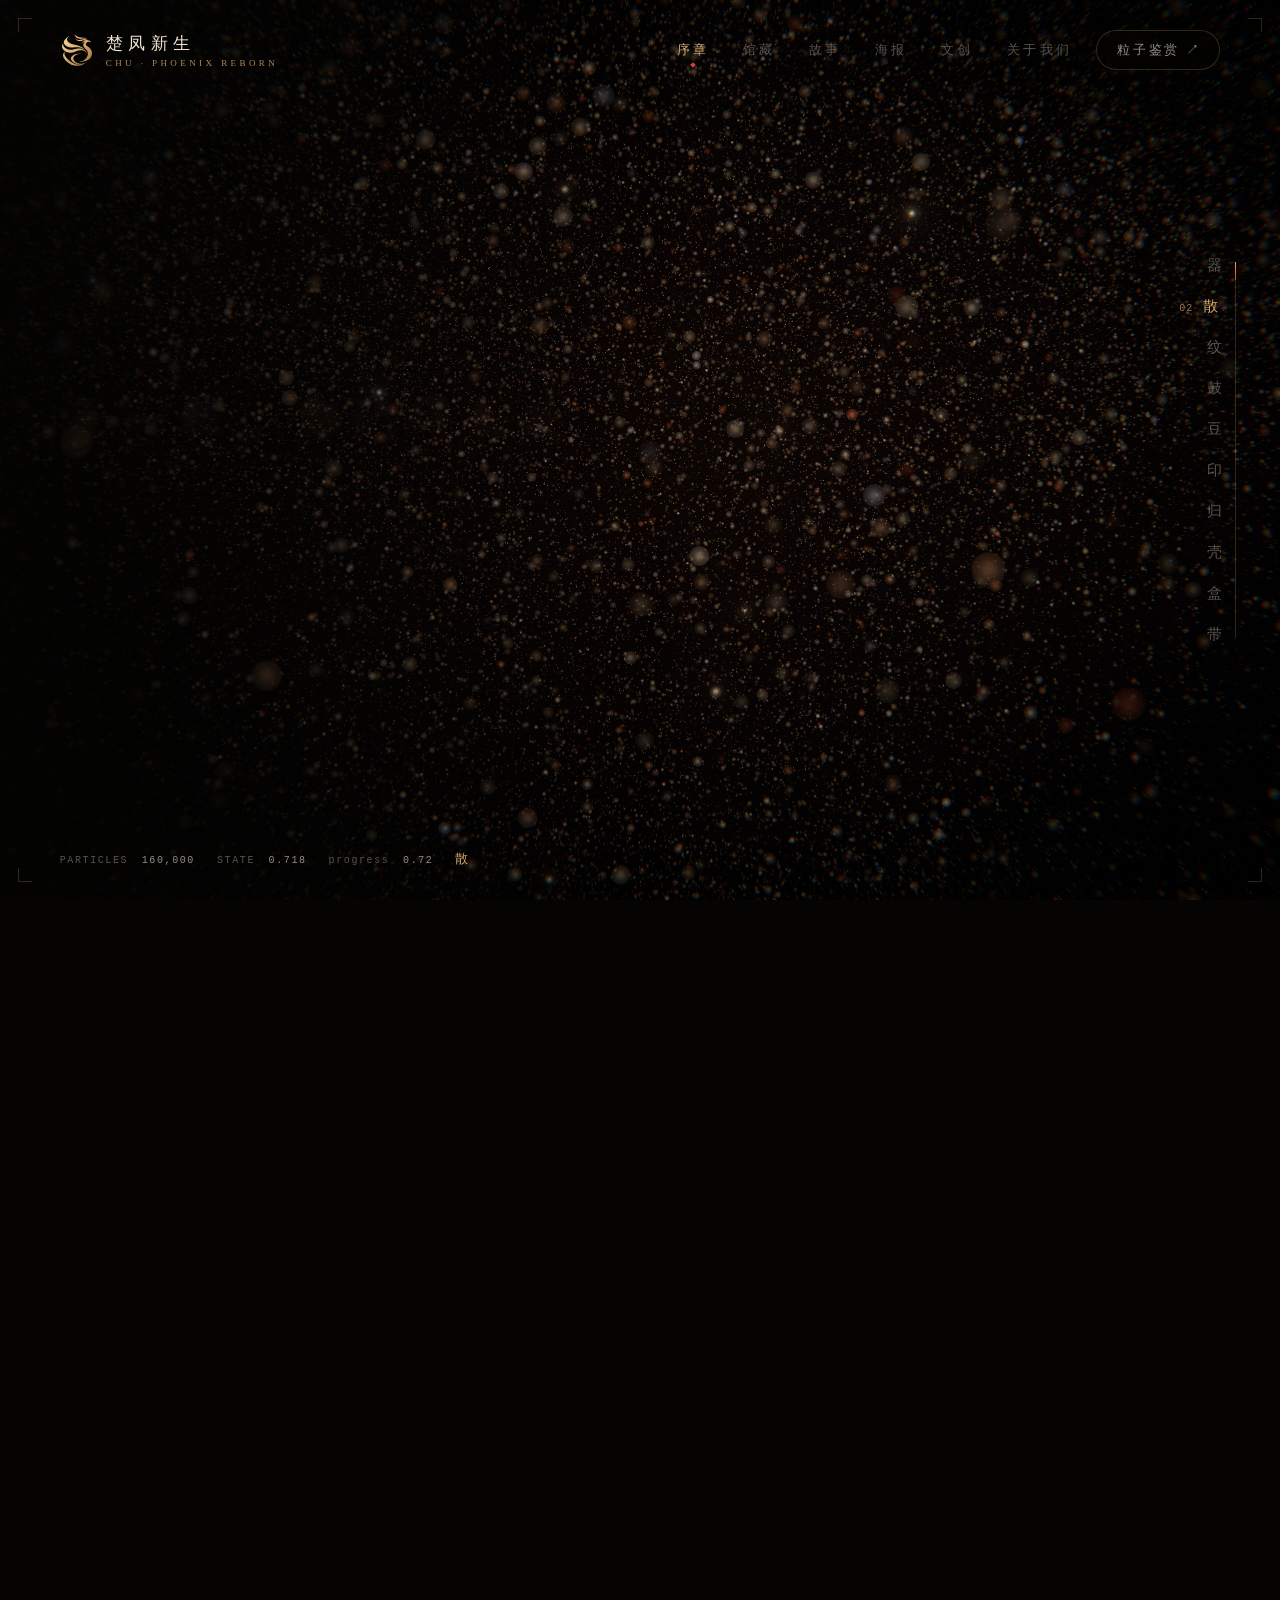
<file: index.html>
<!doctype html>
<html lang="zh-CN">
  <head>
    <meta charset="UTF-8" />
    <meta name="viewport" content="width=device-width, initial-scale=1.0" />
    <meta name="theme-color" content="#050403" />
    <meta name="description" content="楚凤新生：十六万粒光点在凤鸟承盘漆器、器盖凤纹、双鸟鼓、云鸟漆豆与楚凤新生四字印之间流转，再一粒不差地回到原处。" />
    <title>楚凤新生 · 光散为尘</title>
    <link rel="icon" type="image/svg+xml" href="/logo.svg" />
    <script type="module" crossorigin src="/assets/main-Dolts5mN.js"></script>
    <link rel="modulepreload" crossorigin href="/assets/three.module-DPgZ_WTG.js">
    <link rel="modulepreload" crossorigin href="/assets/GLTFLoader-CM_xmRyU.js">
    <link rel="modulepreload" crossorigin href="/assets/RoomEnvironment-Cb6mkrGG.js">
    <link rel="stylesheet" crossorigin href="/assets/main-JjT2QVlp.css">
  </head>
  <body>
    <canvas id="gl" aria-label="粒子随滚动在漆器、星尘、凤纹、鸟鼓、漆豆、字印、纹样与手机壳之间变化"></canvas>
    <canvas class="shelf-gl" aria-hidden="true"></canvas>
    <div class="watch-labels" aria-hidden="true"></div>

    <div class="scrim" aria-hidden="true"></div>
    <div class="frame" aria-hidden="true"><i></i><i></i><i></i><i></i></div>

    <header class="top">
      <a class="brand" href="#" aria-label="楚凤新生，回到开端" onclick="scrollTo({top:0,behavior:'smooth'});return false">
        <img src="/logo.svg" alt="" />
        <span><strong>楚凤新生</strong><small>CHU · PHOENIX REBORN</small></span>
      </a>
      <nav class="top-nav" aria-label="栏目">
        <a href="#" data-goto="top" class="is-current">序章</a>
        <a href="#collection" data-goto="collection">馆藏</a>
        <a href="#story" data-goto="story">故事</a>
        <a href="#posters" data-goto="posters">海报</a>
        <a href="#" data-goto="shelf">文创</a>
        <a href="#about" data-goto="about">关于我们</a>
      </nav>
      <a class="top-link" data-inspect href="/viewer.html?inspect=phoenix-imagery-reference">粒子鉴赏 <span aria-hidden="true">↗</span></a>
    </header>

    <nav class="rail" aria-label="章节">
      <span class="rail-track" aria-hidden="true"><span></span></span>
      <button type="button" data-state="0"><em>01</em>器</button>
      <button type="button" data-state="1"><em>02</em>散</button>
      <button type="button" data-state="2"><em>03</em>纹</button>
      <button type="button" data-state="3"><em>04</em>鼓</button>
      <button type="button" data-state="4"><em>05</em>豆</button>
      <button type="button" data-state="5"><em>06</em>印</button>
      <button type="button" data-state="6"><em>07</em>归</button>
      <button type="button" data-state="7" data-to="9" aria-label="08–10 手机壳"><em>08</em>壳</button>
      <button type="button" data-state="10" data-to="12" aria-label="11–13 耳机壳"><em>11</em>盒</button>
      <button type="button" data-state="13" data-to="15" aria-label="14–16 表带"><em>14</em>带</button>
    </nav>

    <main>
      <section class="chapter ch-hero">
        <p class="kicker">楚式漆器 · 十六万粒光</p>
        <h1 class="title-art" aria-label="楚凤新生">
          <span class="t-layer t-body"></span><span class="t-layer t-red"></span><span class="t-layer t-gold"></span><span class="t-layer t-light"></span>
        </h1>
        <p class="lead">光散为尘，聚而为器。</p>
        <p class="body">凤鸟立于盘蛇之上，托起莲瓣盘与器盖。这里的每一粒光，都取自它三维模型的真实表面。</p>
        <button class="begin" type="button" data-action="begin"><span class="begin-line" aria-hidden="true"></span>向下滚动，让它散开</button>
      </section>

      <section class="chapter">
        <p class="kicker"><b>02</b>散 · DISPERSE</p>
        <h2>每一粒，都记得来处</h2>
        <p class="body">散开不是消失。每颗粒子都记着自己的原位，与一条固定的去向；沿同一条路离开，也沿同一条路归来。</p>
      </section>

      <section class="chapter">
        <p class="kicker"><b>03</b>纹 · PATTERN</p>
        <h2>揭开器盖，双凤回旋</h2>
        <p class="body">两只凤鸟绕中央莲纹盘旋，卷云穿插其间。黑漆为地，朱红为纹，黄彩点睛——楚漆器的色彩秩序。</p>
        <p class="note"><i>注</i>器盖纹样依用户参考图补绘，为展示用设计，不作考古复原结论。</p>
      </section>

      <section class="chapter">
        <p class="kicker"><b>04</b>鼓 · BIRDS &amp; DRUM</p>
        <h2>双鸟背立，擎起圆鼓</h2>
        <p class="body">纹样落回另一件器物：一对长颈鸟首背向而立，中间悬起圆面，脚下伏兽承托。凤鸟不只画在器上，也成为器的骨架。</p>
        <p class="note"><i>注</i>粒子取自第二件用户模型的真实表面；外观暂名，器名、年代待核验。</p>
      </section>

      <section class="chapter">
        <p class="kicker"><b>05</b>豆 · CLOUD &amp; BIRD</p>
        <h2>云鸟入器</h2>
        <p class="body">以云鸟纹为骨，把卷云、鸟首与漆色写成一件漆豆的轮廓——器形即字形，纹样开始可以被书写。</p>
        <p class="note"><i>注</i>“云鸟漆豆”出自团队字体海报的中央图形，原创设计。</p>
      </section>

      <section class="chapter">
        <p class="kicker"><b>06</b>印 · SEAL</p>
        <h2>四字成印</h2>
        <p class="body">“楚凤新生”拆为四字，依古印右起竖读：楚、凤、新、生，逐字落定，最后钤上朱边。</p>
        <p class="note"><i>注</i>字形依团队 AI 辅助生成稿拆分重排，非出土文字。</p>
      </section>

      <section class="chapter ch-end">
        <p class="kicker"><b>07</b>归 · RETURN</p>
        <h2>聚而为器</h2>
        <p class="body">所有光点按原路返回，一粒不差。接下来，换你的手来展开它。</p>
        <div class="actions">
          <a class="cta" data-inspect href="#"><span>进入粒子鉴赏</span><span aria-hidden="true">→</span></a>
          <button class="ghost-button" type="button" onclick="scrollTo({top:0,behavior:'smooth'})">回到开端 ↑</button>
        </div>
        <p class="gesture"><span>张掌 · 展开</span><span>握拳 · 聚合</span><span>鉴赏页可开启摄像头手势</span></p>
      </section>

      <section class="chapter">
        <p class="kicker"><b>08</b>绘 · ARTWORK</p>
        <h2>化光为纹</h2>
        <p class="body">器物散去，光点重新排开，铺成一整幅纹样：连续卷云纹偏在一侧奔涌，旁边一枚团窠圆印、一道细金线，大片留白，像一轴展开的画。</p>
      </section>

      <section class="chapter">
        <p class="kicker"><b>09</b>附 · ON THE CASE</p>
        <h2>纹附于器</h2>
        <p class="body">视角一转，整幅纹样收拢、弯折，贴上一只手机壳的背面。光点落到哪里，漆色就漫到哪里。</p>
      </section>

      <section class="chapter ch-shelf">
        <p class="kicker"><b>10</b>列 · SHELF</p>
        <h2>四款，任你抽阅</h2>
        <p class="body shelf-hint">四只手机壳像书一样立着。点一部，把它抽出来看；再点一次，放回去。</p>
        <div class="pick" data-pick>
          <p class="pick-index"><b data-pick-index>01</b> / 04<span class="pick-finish" data-pick-finish></span></p>
          <h3 data-pick-name></h3>
          <p class="pick-sources" data-pick-sources></p>
          <p class="pick-text" data-pick-text></p>
          <div class="pick-actions">
            <button type="button" class="pick-like" data-pick-like aria-pressed="false"><span class="heart" aria-hidden="true"></span><span data-pick-like-label>选这款</span></button>
            <button type="button" class="pick-view" data-pick-view>360° 查看</button>
            <button type="button" class="ghost-button" data-pick-back>放回 <kbd>Esc</kbd></button>
          </div>
        </div>
        <p class="picks"><span>我的选择</span><span data-picks>还没有选</span></p>
        <p class="note"><i>注</i>纹样取自团队提供的楚纹样素材，经提取、排布、配色再设计；手机壳为外观展示模型，不是制造文件。</p>
      </section>

      <section class="chapter">
        <p class="kicker"><b>11</b>展 · UNFOLD</p>
        <h2>一幅横卷</h2>
        <p class="body">手机散回星尘，光点再聚，铺成一只侧立的凤鸟，足与尾俱全，上方一道横向凤纹。这一次，它要去一只耳机壳上。</p>
      </section>

      <section class="chapter">
        <p class="kicker"><b>12</b>合 · ON THE COVER</p>
        <h2>纹合于盒</h2>
        <p class="body">纹样收拢，贴上 AirPods Pro 的外壳正面。光点落定处，漆色漫开，盒身由一道金边的虚影渐成实体。</p>
      </section>

      <section class="chapter ch-pods">
        <p class="kicker"><b>13</b>陈 · DISPLAY</p>
        <h2>六只耳机壳</h2>
        <p class="body shelf-hint">点一只，拿到面前，盒盖会打开；或者转着看一圈。</p>
        <div class="pick" data-pick>
          <p class="pick-index"><b data-pick-index>01</b> / 06<span class="pick-finish" data-pick-finish></span></p>
          <h3 data-pick-name></h3>
          <p class="pick-sources" data-pick-sources></p>
          <p class="pick-text" data-pick-text></p>
          <div class="pick-actions">
            <button type="button" class="pick-like" data-pick-like aria-pressed="false"><span class="heart" aria-hidden="true"></span><span data-pick-like-label>选这款</span></button>
            <button type="button" class="pick-view" data-pick-view>360° 查看</button>
            <button type="button" class="ghost-button" data-pick-back>放回 <kbd>Esc</kbd></button>
          </div>
        </div>
        <p class="picks"><span>我的选择</span><span data-picks>还没有选</span></p>
        <p class="note"><i>注</i>纹样经提取再设计；耳机模型改自 “Air Pods Pro” by bashoot，CC BY 4.0（移除耳塞、加开合盖、重做 UV 与材质）。</p>
      </section>

      <section class="chapter">
        <p class="kicker"><b>14</b>织 · WOVEN</p>
        <h2>一条织带</h2>
        <p class="body">耳机散去，光点再聚，拉成一条笔直的编织表带：金色凤鸟一只接一只排开，两道细金线收住两侧。</p>
      </section>

      <section class="chapter">
        <p class="kicker"><b>15</b>环 · THE LOOP</p>
        <h2>绕腕成环</h2>
        <p class="body">织带从一端卷起，一圈圈收拢成环；环合上的那一刻，表身从上到下亮起来。</p>
      </section>

      <section class="chapter ch-watch">
        <p class="kicker"><b>16</b>佩 · TO WEAR</p>
        <h2>四条表带</h2>
        <p class="body shelf-hint">点一只拿到面前；拉直，就能看到整条纹样。</p>
        <div class="pick" data-pick>
          <p class="pick-index"><b data-pick-index>01</b> / 04<span class="pick-finish" data-pick-finish></span></p>
          <h3 data-pick-name></h3>
          <p class="pick-sources" data-pick-sources></p>
          <p class="pick-text" data-pick-text></p>
          <div class="pick-actions">
            <button type="button" class="pick-like" data-pick-like aria-pressed="false"><span class="heart" aria-hidden="true"></span><span data-pick-like-label>选这款</span></button>
            <button type="button" class="pick-view" data-pick-straight>拉直看纹样</button>
            <button type="button" class="pick-view" data-pick-view>360° 查看</button>
            <button type="button" class="ghost-button" data-pick-back>放回 <kbd>Esc</kbd></button>
          </div>
        </div>
        <p class="picks"><span>我的选择</span><span data-picks>还没有选</span></p>
        <p class="note"><i>注</i>手表模型改自 “Apple Watch Ultra 2” by polyman，CC BY 4.0（楚纹材质、分组、拉直形态与动画）。</p>
      </section>
    </main>

    <aside class="readout" aria-hidden="true">
      <span>PARTICLES <b data-count>—</b></span>
      <span>STATE <b data-readout="state">0.000</b></span>
      <span>progress <b data-readout="progress">0.00</b></span>
      <span class="readout-name" data-readout="name">器</span>
    </aside>

    <div class="showcase" data-showcase hidden>
      <p class="showcase-name" data-showcase-name></p>
      <p class="showcase-hint">拖动旋转 · 滚轮缩放 · Esc 退出</p>
      <button type="button" class="showcase-close" data-showcase-close>退出 360° <kbd>Esc</kbd></button>
    </div>

    <div class="handoff" data-phase="idle" role="status" aria-live="polite">
      <div class="handoff-meter">
        <span class="handoff-percent"><b data-handoff-percent>00</b>%</span>
        <span class="handoff-bar" aria-hidden="true"></span>
        <span class="handoff-note" data-handoff-note>正在凝聚鉴赏空间</span>
      </div>
      <div class="handoff-actions">
        <a class="handoff-open" data-handoff-open href="#" target="_blank" rel="noopener">在新页面打开</a>
        <button type="button" data-handoff-cancel>返回 <kbd>Esc</kbd></button>
      </div>
    </div>

    <div class="loader" role="status" aria-live="polite">
      <div class="loader-inner">
        <div class="logo-stage">
          <!-- logo-draw --><svg class="logo-draw" width="240" height="240" viewBox="0 0 1000 1000" aria-hidden="true"><defs><linearGradient id="logo-gold" x1="0" y1="0" x2="1000" y2="1000" gradientUnits="userSpaceOnUse"><stop offset="0" stop-color="#f7e3b2"/><stop offset="0.45" stop-color="#d9b072"/><stop offset="1" stop-color="#9a6a35"/></linearGradient><linearGradient id="logo-sheen-g"><stop offset="0" stop-color="#fff4da" stop-opacity="0"/><stop offset=".5" stop-color="#fff8ea" stop-opacity=".9"/><stop offset="1" stop-color="#fff4da" stop-opacity="0"/></linearGradient><filter id="logo-soft" x="-10%" y="-10%" width="120%" height="120%"><feGaussianBlur stdDeviation="7"/></filter><path id="logo-s0" d="M444.4 146.0C444.4 146.0 457.8 161.2 464.0 167.1C470.2 173.0 477.1 177.9 481.8 181.4C486.5 184.9 488.2 185.7 492.1 187.9C496.0 190.1 500.9 192.7 505.1 194.6C509.3 196.5 513.4 198.1 517.3 199.4C521.2 200.7 524.5 201.6 528.5 202.6C532.5 203.6 537.4 204.6 541.6 205.2C545.8 205.8 549.1 206.2 553.8 206.4C558.5 206.7 564.2 206.9 569.7 206.7C575.2 206.5 579.0 206.5 586.5 205.4C594.0 204.3 600.6 203.7 614.6 200.3C628.6 196.9 658.1 188.3 670.7 185.1C683.3 181.9 683.6 182.1 690.3 181.1C697.0 180.1 703.2 179.2 710.9 179.1C718.5 178.9 729.0 179.4 736.2 180.2C743.4 180.9 748.6 182.3 753.9 183.6C759.2 184.9 762.9 186.0 768.0 188.1C773.1 190.2 778.6 192.8 784.7 196.0C790.8 199.2 799.9 205.0 804.4 207.4C808.9 209.8 805.2 208.8 811.9 210.5C818.6 212.2 836.6 215.7 844.7 217.8C852.8 220.0 856.0 221.5 860.5 223.4C865.0 225.3 868.4 227.4 871.8 229.5C875.2 231.6 878.1 233.6 881.1 236.1C884.1 238.6 887.2 241.7 889.9 244.7C892.6 247.7 895.0 250.6 897.2 254.0C899.4 257.4 901.4 261.6 902.9 265.2C904.4 268.8 905.5 272.3 906.4 275.6C907.3 278.9 907.8 282.7 908.1 284.9C908.4 287.1 908.2 287.8 908.1 288.6C908.0 289.4 907.3 289.9 907.3 289.9C907.3 289.9 902.0 282.9 899.5 280.2C897.0 277.5 895.0 275.7 892.3 273.6C889.5 271.5 885.8 269.3 883.0 267.8C880.2 266.3 878.3 265.6 875.5 264.6C872.7 263.6 869.3 262.6 866.2 262.0C863.1 261.4 860.5 261.0 856.8 260.8C853.0 260.6 848.2 260.6 843.7 261.0C839.2 261.4 834.2 262.2 829.7 263.2C825.2 264.2 820.9 265.5 816.6 267.1C812.3 268.7 808.4 270.4 804.0 272.7C799.6 275.0 793.9 278.6 790.4 281.1C786.9 283.6 785.4 285.1 782.9 287.5C780.4 289.9 777.8 292.4 775.5 295.2C773.2 298.0 770.8 301.1 768.9 304.5C767.0 307.9 765.1 312.2 763.9 315.8C762.7 319.4 762.1 322.6 761.7 326.0C761.4 329.4 761.3 332.7 761.8 336.3C762.3 339.9 763.3 343.8 764.8 347.5C766.3 351.2 768.5 355.4 770.7 358.8C772.9 362.2 775.9 365.5 778.2 368.1C780.6 370.8 781.5 371.8 784.8 374.7C788.1 377.6 789.3 379.2 797.9 385.4C806.5 391.6 825.5 404.3 836.2 412.1C847.0 419.9 854.5 425.4 862.4 432.1C870.3 438.8 877.7 445.8 883.9 452.3C890.1 458.8 894.4 464.0 899.5 471.0C904.6 478.0 910.1 486.8 914.4 494.4C918.7 502.0 922.1 509.3 925.2 516.8C928.3 524.3 930.7 531.6 932.8 539.3C934.9 546.9 936.6 556.0 937.8 562.7C938.9 569.4 939.3 573.7 939.7 579.5C940.1 585.3 940.5 589.7 940.2 597.3C939.9 604.9 938.5 618.8 937.8 625.3C937.0 631.8 937.0 631.1 935.7 636.6C934.4 642.1 931.9 651.9 930.0 658.1C928.1 664.3 926.6 668.5 924.4 674.0C922.2 679.5 919.5 685.7 917.0 690.8C914.5 695.9 912.4 700.1 909.7 704.8C907.0 709.5 905.3 712.8 901.0 718.9C896.7 725.0 888.7 735.3 883.9 741.1C879.1 746.9 875.8 749.8 872.1 753.5C868.4 757.2 865.5 759.8 861.5 763.1C857.5 766.4 853.1 769.9 848.4 773.3C843.7 776.7 840.8 778.9 833.2 783.4C825.6 787.9 813.9 794.6 802.6 800.0C791.3 805.4 776.6 811.2 765.2 815.6C753.8 820.0 746.8 822.4 734.3 826.1C721.8 829.8 703.9 834.6 690.3 837.8C676.7 840.9 665.2 843.0 652.9 845.0C640.6 847.0 628.1 848.7 616.4 849.5C604.7 850.3 590.9 850.0 582.8 849.9C574.7 849.8 571.7 849.4 568.0 848.9C564.3 848.4 560.7 847.0 560.7 847.0C560.7 847.0 581.4 844.7 589.3 843.5C597.2 842.3 601.5 841.3 608.0 839.7C614.5 838.1 622.5 835.9 628.6 834.0C634.7 832.1 638.4 830.7 644.5 828.4C650.6 826.1 658.6 823.0 665.1 820.0C671.6 817.0 677.2 814.3 683.8 810.7C690.3 807.1 698.9 801.8 704.4 798.4C709.9 795.0 711.0 794.2 716.5 790.1C722.0 786.0 731.3 778.6 737.1 773.7C742.9 768.8 746.9 764.8 751.1 760.6C755.3 756.4 758.0 753.5 762.3 748.6C766.5 743.7 772.0 737.2 776.6 731.0C781.2 724.8 785.9 717.5 789.6 711.4C793.3 705.3 796.3 699.8 799.0 694.5C801.7 689.2 803.6 685.1 805.8 679.6C808.0 674.1 810.2 667.7 812.0 661.8C813.8 655.9 815.5 648.8 816.6 644.0C817.7 639.2 817.9 637.5 818.5 632.8C819.1 628.1 819.8 620.8 820.0 616.0C820.2 611.2 820.1 608.3 819.9 603.8C819.7 599.3 819.3 593.9 818.6 588.9C817.9 583.9 817.1 579.2 815.9 573.9C814.6 568.6 812.8 562.4 811.1 557.1C809.4 551.8 808.1 547.9 805.5 542.1C802.9 536.3 799.4 529.3 795.3 522.4C791.1 515.5 786.3 508.2 780.6 500.9C774.9 493.6 770.6 488.6 761.0 478.5C751.4 468.4 731.8 449.6 723.1 440.2C714.4 430.8 712.3 427.2 708.7 422.4C705.1 417.5 703.6 415.0 701.3 411.1C699.0 407.2 696.8 403.1 694.9 399.0C693.0 394.9 691.3 391.0 689.9 386.8C688.5 382.6 687.2 378.4 686.3 373.7C685.4 369.0 684.7 363.8 684.4 358.8C684.1 353.8 684.0 349.3 684.6 343.8C685.2 338.3 686.5 331.1 687.8 326.0C689.1 320.9 691.0 316.8 692.6 312.9C694.2 309.0 695.2 306.7 697.5 302.7C699.8 298.7 702.9 293.3 706.2 288.9C709.5 284.5 713.0 280.6 717.1 276.5C721.2 272.4 728.6 266.5 731.1 264.3C733.6 262.1 731.9 263.4 731.9 263.4C731.9 263.4 731.5 262.4 731.5 262.4C731.5 262.4 725.4 263.1 721.2 264.0C717.0 264.9 711.0 266.4 706.2 267.8C701.4 269.2 696.9 270.7 692.2 272.4C687.5 274.1 684.0 275.5 678.2 278.2C672.4 280.9 664.0 285.0 657.6 288.6C651.2 292.2 644.5 296.6 639.8 299.7C635.1 302.8 631.7 305.9 629.5 307.3C627.3 308.7 626.7 308.3 626.7 308.3C626.7 308.3 627.1 306.5 628.4 304.5C629.6 302.5 630.1 301.3 634.2 296.3C638.3 291.3 647.6 280.1 652.9 274.3C658.2 268.5 661.2 265.9 666.0 261.7C670.8 257.4 676.4 252.8 681.9 248.8C687.4 244.8 692.6 241.4 698.7 237.9C704.8 234.4 712.3 230.8 718.4 228.1C724.5 225.4 728.1 224.1 735.2 222.0C742.3 219.9 760.9 215.7 760.9 215.7C760.9 215.7 757.7 214.1 753.9 213.3C750.1 212.5 743.0 211.5 738.0 211.0C733.0 210.5 728.5 210.5 724.0 210.5C719.5 210.5 716.8 210.4 710.9 211.2C705.0 212.0 695.4 213.7 688.5 215.2C681.6 216.7 679.6 217.2 669.8 220.1C660.0 223.0 640.7 229.6 629.5 232.6C618.3 235.6 609.7 237.0 602.4 238.2C595.1 239.4 590.3 239.4 585.6 239.6C580.9 239.8 578.8 239.8 574.4 239.6C570.0 239.4 563.9 238.9 559.4 238.4C554.9 237.9 552.2 237.5 547.2 236.3C542.2 235.1 535.1 233.1 529.5 231.1C523.9 229.1 519.2 227.1 513.6 224.2C508.0 221.2 501.1 217.1 495.8 213.4C490.5 209.7 486.6 206.7 481.8 202.2C477.0 197.7 470.9 191.4 466.8 186.6C462.7 181.8 460.3 178.4 457.2 173.6C454.1 168.8 450.1 161.8 448.0 157.7C445.9 153.6 445.0 151.2 444.3 149.3C443.6 147.4 443.7 146.5 443.7 146.5C443.7 146.5 444.4 146.0 444.4 146.0Z" pathLength="1"/><path id="logo-s1" d="M429.9 37.0C429.6 34.2 430.3 36.3 430.3 36.3C430.3 36.3 430.0 34.9 432.2 37.7C434.4 40.5 439.7 48.3 443.4 52.9C447.1 57.5 449.4 60.4 454.6 65.4C459.8 70.4 467.1 77.3 474.4 82.9C481.7 88.5 492.4 95.2 498.6 99.1C504.8 103.0 507.0 103.9 511.7 106.3C516.4 108.7 519.5 110.4 526.7 113.2C533.9 116.0 547.5 120.9 554.7 123.2C561.9 125.5 564.1 125.9 569.7 127.2C575.3 128.5 579.8 129.6 588.4 130.8C597.0 132.0 608.0 133.5 621.1 134.4C634.2 135.3 655.2 135.6 666.9 136.2C678.6 136.8 683.2 137.1 691.3 138.0C699.4 138.9 707.8 140.0 715.6 141.5C723.4 143.0 730.4 144.5 738.0 147.0C745.6 149.5 754.2 152.8 761.4 156.3C768.6 159.8 776.1 164.5 781.1 167.8C786.1 171.1 788.2 173.3 791.3 176.0C794.4 178.7 797.0 181.2 799.5 183.9C802.0 186.6 805.0 190.4 806.4 192.3C807.8 194.2 807.7 194.5 807.9 195.1C808.1 195.7 807.5 196.0 807.5 196.0C807.5 196.0 795.4 188.0 789.5 184.7C783.6 181.4 778.9 178.9 772.4 176.4C765.9 173.9 756.7 171.1 750.2 169.4C743.7 167.7 739.6 167.1 733.4 166.3C727.2 165.5 719.8 164.9 712.8 164.7C705.8 164.5 705.8 163.8 691.3 165.0C676.8 166.2 641.5 170.9 625.8 172.2C610.0 173.5 604.1 173.0 596.8 173.0C589.5 173.0 587.9 172.7 581.8 172.0C575.7 171.3 566.5 169.8 560.3 168.6C554.1 167.3 549.7 166.1 544.4 164.5C539.1 162.9 534.1 161.2 528.5 158.9C522.9 156.6 517.2 154.0 510.8 150.4C504.4 146.8 496.1 141.4 490.2 137.1C484.3 132.8 480.1 129.3 475.2 124.6C470.3 119.9 465.2 114.3 460.9 109.1C456.6 103.9 453.2 99.1 449.6 93.2C446.0 87.3 442.2 80.2 439.3 73.5C436.4 66.8 433.8 59.0 432.2 52.9C430.6 46.8 430.2 39.8 429.9 37.0Z" pathLength="1"/><path id="logo-s2" d="M273.8 88.5C273.8 88.5 274.9 87.8 271.8 90.3C268.7 92.8 260.0 99.8 255.4 103.8C250.8 107.8 248.2 110.2 244.2 114.4C240.2 118.6 234.6 124.9 231.3 128.7C228.0 132.5 226.8 134.3 224.6 137.4C222.4 140.5 220.0 143.9 217.9 147.4C215.8 150.9 213.6 155.3 212.2 158.6C210.8 161.9 210.1 163.6 209.2 167.0C208.3 170.4 207.2 175.3 206.8 179.2C206.4 183.1 206.5 186.8 206.7 190.4C206.9 194.0 207.3 197.1 208.1 200.7C208.8 204.3 209.9 208.2 211.2 211.9C212.5 215.7 213.8 219.1 215.9 223.2C218.0 227.3 220.8 232.2 223.5 236.3C226.2 240.4 228.9 244.0 232.0 247.8C235.1 251.6 238.9 255.7 242.3 259.2C245.8 262.7 247.2 264.5 252.7 269.0C258.2 273.5 267.2 280.7 275.1 286.0C283.0 291.3 291.1 296.1 300.3 300.9C309.5 305.7 321.8 311.3 330.2 314.9C338.6 318.5 343.6 320.2 350.8 322.7C358.0 325.2 364.6 327.3 373.3 329.8C382.0 332.3 382.6 333.0 403.2 337.7C423.8 342.4 475.0 353.0 496.7 357.9C518.4 362.8 520.6 363.5 533.2 367.2C545.8 370.9 560.3 375.4 572.5 379.9C584.7 384.4 595.8 389.2 606.2 394.2C616.6 399.2 627.3 405.3 635.1 409.8C642.9 414.3 647.4 417.5 652.9 421.3C658.4 425.1 662.9 428.5 667.9 432.4C672.9 436.3 677.8 440.4 682.8 444.8C687.8 449.2 692.7 453.8 697.6 458.8C702.5 463.8 708.4 470.5 712.0 474.7C715.6 478.9 719.0 484.1 719.0 484.1C719.0 484.1 718.4 484.8 718.4 484.8C718.4 484.8 720.3 486.3 717.5 484.4C714.7 482.5 707.2 476.9 701.6 473.2C696.0 469.5 689.4 465.6 683.8 462.4C678.2 459.2 674.0 456.9 667.9 454.0C661.8 451.1 656.4 448.2 647.3 444.7C638.2 441.1 623.4 435.8 613.1 432.7C602.8 429.6 592.7 427.4 585.6 425.8C578.5 424.2 578.9 424.1 570.6 423.0C562.3 421.9 548.5 419.8 536.0 418.9C523.5 418.0 508.4 417.5 495.8 417.5C483.2 417.5 480.7 417.4 460.3 418.8C439.9 420.2 391.6 424.8 373.3 426.1C355.1 427.5 359.1 426.9 350.8 426.9C342.5 426.9 331.9 426.7 323.7 426.3C315.4 425.9 309.1 425.4 301.3 424.4C293.5 423.4 285.6 422.4 276.9 420.5C268.2 418.6 257.5 415.9 248.9 413.3C240.3 410.7 232.1 407.4 225.5 404.8C218.9 402.2 214.6 400.1 209.6 397.6C204.6 395.1 200.1 392.6 195.6 390.0C191.1 387.4 187.0 384.8 182.5 381.7C178.0 378.6 172.6 374.6 168.4 371.3C164.2 368.0 161.1 365.3 157.2 361.6C153.3 357.9 148.8 353.4 145.1 349.3C141.4 345.2 138.3 341.3 135.3 337.3C132.3 333.3 129.4 328.7 127.2 325.1C125.0 321.5 123.9 319.5 122.2 315.8C120.5 312.1 118.2 306.3 116.9 302.7C115.7 299.1 115.3 297.6 114.7 294.2C114.1 290.8 113.3 286.0 113.1 282.1C112.9 278.2 113.1 274.5 113.4 270.9C113.7 267.3 114.0 264.2 114.8 260.6C115.5 257.0 116.6 253.2 117.9 249.3C119.2 245.4 119.9 242.6 122.4 237.2C124.9 231.8 128.6 223.9 132.8 216.6C137.1 209.3 142.9 200.6 147.9 193.6C152.9 186.6 156.9 181.7 162.8 174.8C168.7 168.0 175.9 159.9 183.4 152.5C190.9 145.1 200.7 136.3 207.7 130.3C214.7 124.3 218.0 121.6 225.5 116.3C233.0 111.0 245.6 102.8 252.6 98.4C259.6 94.0 264.2 91.8 267.6 90.1C271.0 88.4 273.2 88.0 273.2 88.0C273.2 88.0 273.8 88.5 273.8 88.5Z" pathLength="1"/><path id="logo-s3" d="M95.5 294.5C95.5 294.5 93.2 304.9 92.4 310.1C91.6 315.4 90.9 321.2 90.7 326.0C90.5 330.8 90.8 334.7 91.2 339.1C91.6 343.5 92.0 347.4 93.2 352.2C94.4 357.0 96.3 363.0 98.3 368.1C100.3 373.2 102.6 378.0 105.4 383.1C108.2 388.2 112.1 394.1 115.1 398.5C118.1 402.9 120.3 405.6 123.4 409.3C126.5 413.0 129.3 416.3 133.6 420.5C137.8 424.7 143.1 429.7 148.9 434.5C154.7 439.3 162.8 445.3 168.4 449.2C174.0 453.1 177.5 455.0 182.5 457.9C187.5 460.8 192.0 463.4 198.4 466.4C204.8 469.4 213.8 473.3 220.8 476.0C227.8 478.7 234.1 480.5 240.5 482.4C246.9 484.2 251.4 485.6 259.2 487.1C267.0 488.6 279.1 490.6 287.2 491.6C295.3 492.6 300.9 492.7 307.8 492.9C314.7 493.1 320.8 493.2 328.4 492.9C336.0 492.6 343.2 492.3 353.6 490.9C364.0 489.5 368.9 489.1 391.0 484.3C413.1 479.5 464.6 466.7 486.4 462.1C508.2 457.5 510.9 457.9 522.0 456.7C533.1 455.4 541.7 454.8 552.8 454.6C563.9 454.4 577.8 454.7 588.4 455.4C599.0 456.1 607.2 457.2 616.4 458.6C625.6 460.1 633.8 461.5 643.6 464.1C653.4 466.7 666.0 470.8 675.4 474.4C684.8 478.0 692.1 481.6 699.7 485.6C707.3 489.6 714.2 493.7 721.2 498.6C728.2 503.5 735.8 509.8 741.6 515.0C747.4 520.2 750.9 524.0 755.8 530.1C760.7 536.2 767.1 545.0 771.0 551.4C774.9 557.8 776.7 561.9 779.3 568.3C781.9 574.7 784.9 583.9 786.5 589.8C788.1 595.7 788.5 600.7 788.9 603.8C789.2 606.9 788.6 608.5 788.6 608.5C788.6 608.5 780.7 591.2 776.7 584.2C772.7 577.2 768.8 571.7 764.5 566.4C760.2 561.1 756.3 556.9 751.1 552.2C745.9 547.5 739.5 542.3 733.4 538.1C727.3 533.9 720.3 530.1 714.5 527.1C708.7 524.1 703.2 522.0 698.7 520.2C694.2 518.4 692.8 517.8 687.5 516.3C682.2 514.8 675.1 512.5 666.9 511.0C658.6 509.5 646.7 507.8 638.0 507.1C629.3 506.4 622.1 506.5 614.6 506.7C607.1 506.9 600.0 507.4 593.1 508.2C586.2 508.9 580.4 509.9 573.4 511.2C566.4 512.5 558.3 514.1 551.0 515.9C543.7 517.7 536.5 519.7 529.5 521.8C522.5 523.9 529.8 521.2 508.9 528.4C488.0 535.6 426.9 557.3 404.1 564.8C381.3 572.3 382.6 571.0 372.3 573.4C362.0 575.8 353.1 577.7 342.4 579.2C331.6 580.7 318.7 581.9 307.8 582.2C296.9 582.5 287.0 582.1 276.9 581.2C266.8 580.3 254.8 578.1 247.0 576.6C239.2 575.1 235.8 574.0 230.2 572.4C224.6 570.8 219.0 569.0 213.3 566.9C207.6 564.8 202.4 562.9 195.9 559.9C189.4 556.9 181.5 553.1 174.1 548.9C166.7 544.7 157.4 538.6 151.6 534.8C145.8 531.0 144.2 529.5 139.5 525.9C134.8 522.2 128.8 517.5 123.6 512.9C118.4 508.3 113.3 503.2 108.4 498.1C103.5 493.0 98.8 487.8 94.3 482.2C89.8 476.6 85.1 469.8 81.7 464.5C78.3 459.2 76.5 455.9 73.9 450.4C71.3 444.9 68.3 438.1 66.2 431.7C64.1 425.3 62.4 416.8 61.4 412.1C60.4 407.4 60.6 407.1 60.4 403.7C60.1 400.3 59.8 396.2 59.9 391.5C60.0 386.8 60.4 381.4 61.3 375.6C62.2 369.8 63.6 362.8 65.2 356.9C66.8 351.0 68.9 345.2 70.8 340.1C72.7 335.0 74.3 331.1 76.7 326.0C79.1 320.9 82.5 314.1 85.2 309.2C87.9 304.3 91.1 299.0 92.7 296.5C94.3 294.0 94.6 294.2 94.6 294.2C94.6 294.2 95.5 294.5 95.5 294.5Z" pathLength="1"/><path id="logo-s4" d="M149.7 552.9C149.7 552.9 150.5 552.7 149.6 554.2C148.7 555.7 145.9 558.7 144.1 561.7C142.2 564.7 139.9 569.0 138.5 572.1C137.1 575.2 136.2 577.6 135.4 580.4C134.6 583.2 133.9 585.9 133.4 588.9C132.9 591.9 132.4 594.8 132.2 598.2C132.0 601.6 131.8 605.2 132.1 609.4C132.3 613.6 133.1 619.8 133.7 623.5C134.3 627.2 134.6 628.3 135.5 631.9C136.4 635.5 137.8 640.5 139.4 645.0C141.0 649.5 141.9 652.5 145.0 659.0C148.1 665.5 153.5 676.3 158.0 684.2C162.5 692.1 165.8 697.5 172.2 706.2C178.5 714.9 187.8 726.9 196.1 736.6C204.4 746.3 212.5 755.1 221.8 764.5C231.1 773.9 239.4 782.1 251.7 792.8C264.0 803.5 282.2 818.5 295.6 828.9C309.0 839.3 320.2 847.2 332.1 855.2C344.0 863.2 355.9 870.7 366.7 877.0C377.5 883.3 386.6 888.2 396.7 893.2C406.8 898.2 417.1 902.9 427.5 907.1C437.9 911.3 450.2 915.6 459.3 918.6C468.4 921.6 474.5 923.1 481.8 924.9C489.1 926.7 493.6 928.0 503.3 929.6C513.0 931.2 529.9 933.4 539.7 934.3C549.5 935.2 555.7 935.2 562.2 935.2C568.8 935.2 572.5 935.1 579.0 934.6C585.5 934.1 595.5 933.2 601.5 932.5C607.5 931.8 611.8 930.9 615.0 930.2C618.2 929.5 621.0 928.4 621.0 928.4C621.0 928.4 597.7 928.9 589.3 928.8C580.9 928.7 576.7 928.3 570.6 927.9C564.5 927.5 559.6 927.0 552.8 926.1C545.9 925.2 537.5 923.9 529.5 922.3C521.5 920.7 512.8 918.6 505.1 916.5C497.5 914.4 491.4 912.5 483.6 909.7C475.8 906.9 465.1 902.7 458.4 899.9C451.7 897.1 448.9 895.7 443.4 893.0C437.9 890.3 432.2 887.5 425.6 883.7C419.0 879.9 410.6 874.9 403.7 870.4C396.8 865.9 390.0 860.8 384.5 856.6C379.0 852.4 375.6 849.7 370.5 845.0C365.4 840.3 358.2 833.3 353.6 828.3C349.0 823.3 346.3 819.6 343.1 815.2C339.9 810.8 337.1 806.8 334.5 802.1C331.9 797.4 329.1 791.5 327.3 787.1C325.5 782.7 324.6 780.3 323.5 775.9C322.4 771.5 321.2 765.4 320.6 760.9C320.1 756.4 320.0 752.8 320.2 748.8C320.4 744.8 320.7 741.0 321.6 736.6C322.5 732.2 324.0 727.1 325.6 722.7C327.2 718.3 328.8 714.6 331.1 710.4C333.4 706.2 336.6 701.4 339.6 697.4C342.6 693.4 346.1 689.3 349.1 686.1C352.1 682.9 353.4 681.5 357.4 678.0C361.4 674.5 368.0 669.0 373.3 665.0C378.6 661.0 383.2 658.0 389.4 654.3C395.6 650.5 404.5 645.7 410.7 642.5C416.9 639.3 420.4 637.6 426.6 635.0C432.8 632.4 440.8 629.2 448.1 626.6C455.4 624.0 463.9 621.4 470.5 619.5C477.1 617.6 479.0 617.0 487.4 615.4C495.8 613.8 509.9 611.0 521.0 609.8C532.1 608.5 542.4 607.9 553.8 607.9C565.2 607.9 579.8 608.9 589.3 609.7C598.8 610.5 605.7 611.8 610.8 612.7C615.9 613.6 619.7 615.0 619.7 615.0C619.7 615.0 621.5 615.6 615.5 615.7C609.5 615.9 593.4 615.4 583.7 615.9C574.0 616.4 567.0 617.1 557.5 618.6C548.0 620.1 536.9 622.4 526.7 625.1C516.5 627.8 505.4 631.3 496.2 634.7C487.0 638.1 479.7 641.4 471.5 645.7C463.3 650.0 454.6 655.1 447.2 660.3C439.8 665.5 432.1 672.4 427.3 676.8C422.5 681.1 420.8 683.4 418.2 686.4C415.6 689.4 413.7 692.0 411.6 694.9C409.6 697.8 407.6 700.8 405.9 703.9C404.2 707.0 402.5 710.4 401.2 713.2C399.9 716.0 399.3 717.4 398.3 720.7C397.3 724.0 395.8 727.8 395.1 732.9C394.4 738.0 393.7 745.4 394.0 751.6C394.3 757.8 395.2 764.1 396.9 770.3C398.5 776.5 401.9 784.3 403.9 789.0C405.9 793.7 406.5 794.5 408.8 798.4C411.1 802.3 415.3 808.7 417.9 812.4C420.5 816.1 421.5 817.4 424.5 820.8C427.5 824.2 430.8 828.2 435.8 833.0C440.9 837.8 449.2 845.2 454.8 849.8C460.4 854.4 463.9 856.7 469.6 860.5C475.3 864.3 481.1 868.1 489.2 872.4C497.3 876.7 510.1 882.6 518.2 886.1C526.3 889.6 531.4 891.2 537.9 893.3C544.4 895.4 550.8 897.1 557.5 898.7C564.2 900.3 571.6 901.7 578.1 902.7C584.6 903.7 589.8 904.3 596.8 904.8C603.8 905.3 612.9 905.6 620.2 905.6C627.5 905.6 633.3 905.2 640.8 904.5C648.3 903.8 657.5 902.5 665.1 901.1C672.7 899.7 679.8 898.0 686.6 896.2C693.5 894.4 700.1 892.2 706.2 890.1C712.3 888.0 716.6 886.5 723.1 883.7C729.6 880.9 738.9 876.7 745.5 873.4C752.1 870.1 756.1 867.9 763.0 863.8C769.9 859.7 782.3 851.4 786.7 848.7C791.1 846.1 789.6 847.9 789.6 847.9C789.6 847.9 787.5 850.9 784.8 853.5C782.1 856.1 780.1 858.2 773.6 863.5C767.1 868.8 754.0 879.2 745.5 885.3C737.0 891.4 731.2 895.3 722.9 900.3C714.6 905.3 703.7 911.3 695.9 915.4C688.1 919.5 684.4 921.3 676.3 924.9C668.2 928.5 657.1 933.2 647.1 936.8C637.1 940.4 626.6 943.6 616.4 946.5C606.1 949.4 595.1 952.1 585.6 954.2C576.1 956.3 568.9 957.5 559.4 958.9C549.9 960.3 538.3 961.6 528.5 962.4C518.7 963.2 510.0 963.5 500.5 963.5C491.0 963.5 481.0 963.3 471.5 962.7C462.0 962.1 453.1 961.2 443.4 959.9C433.7 958.6 422.9 956.9 413.5 955.0C404.1 953.1 395.7 951.0 387.3 948.8C378.9 946.5 371.1 944.2 363.0 941.5C354.9 938.8 348.1 936.4 338.7 932.5C329.3 928.6 317.5 923.4 306.9 918.1C296.3 912.8 284.6 906.2 275.1 900.5C265.6 894.8 258.6 890.1 249.8 883.8C241.0 877.5 230.2 869.2 222.4 862.9C214.6 856.6 209.5 852.1 203.0 846.1C196.5 840.1 191.0 835.1 183.4 827.1C175.8 819.1 165.0 807.5 157.4 798.4C149.8 789.3 143.5 781.0 137.6 772.7C131.7 764.4 126.6 756.7 121.7 748.7C116.8 740.7 112.3 732.8 108.2 724.5C104.1 716.2 100.1 706.9 97.3 699.2C94.5 691.6 92.9 685.5 91.5 678.6C90.1 671.8 89.2 664.6 88.9 658.1C88.6 651.6 88.9 645.8 89.8 639.4C90.7 633.0 92.8 624.7 94.2 619.7C95.6 614.7 96.6 612.8 98.0 609.4C99.4 606.0 101.0 602.5 102.8 599.1C104.6 595.7 106.2 592.7 108.6 589.2C111.0 585.7 114.3 581.1 117.0 577.9C119.7 574.7 121.5 572.7 124.5 569.9C127.5 567.1 131.2 563.8 134.8 561.2C138.4 558.6 143.3 555.6 145.8 554.2C148.3 552.8 149.7 552.9 149.7 552.9Z" pathLength="1"/><mask id="logo-s0-m" maskUnits="userSpaceOnUse" x="0" y="0" width="1000" height="1000"><use href="#logo-s0" class="logo-pen" style="--at:0.1s;--dur:1.7s"/></mask><mask id="logo-s1-m" maskUnits="userSpaceOnUse" x="0" y="0" width="1000" height="1000"><use href="#logo-s1" class="logo-pen" style="--at:0.45s;--dur:1.0s"/></mask><mask id="logo-s2-m" maskUnits="userSpaceOnUse" x="0" y="0" width="1000" height="1000"><use href="#logo-s2" class="logo-pen" style="--at:0.75s;--dur:1.1s"/></mask><mask id="logo-s3-m" maskUnits="userSpaceOnUse" x="0" y="0" width="1000" height="1000"><use href="#logo-s3" class="logo-pen" style="--at:0.95s;--dur:1.1s"/></mask><mask id="logo-s4-m" maskUnits="userSpaceOnUse" x="0" y="0" width="1000" height="1000"><use href="#logo-s4" class="logo-pen" style="--at:1.2s;--dur:1.5s"/></mask><mask id="logo-all" maskUnits="userSpaceOnUse" x="0" y="0" width="1000" height="1000"><g fill="#fff"><use href="#logo-s0"/><use href="#logo-s1"/><use href="#logo-s2"/><use href="#logo-s3"/><use href="#logo-s4"/></g></mask></defs><g class="logo-ink" fill="url(#logo-gold)"><use href="#logo-s0" mask="url(#logo-s0-m)"/><use href="#logo-s1" mask="url(#logo-s1-m)"/><use href="#logo-s2" mask="url(#logo-s2-m)"/><use href="#logo-s3" mask="url(#logo-s3-m)"/><use href="#logo-s4" mask="url(#logo-s4-m)"/></g><g class="logo-edge"><use href="#logo-s0" style="--at:0.1s;--dur:1.7s"/><use href="#logo-s1" style="--at:0.45s;--dur:1.0s"/><use href="#logo-s2" style="--at:0.75s;--dur:1.1s"/><use href="#logo-s3" style="--at:0.95s;--dur:1.1s"/><use href="#logo-s4" style="--at:1.2s;--dur:1.5s"/></g><g class="logo-flow"><use href="#logo-s0"/><use href="#logo-s1"/><use href="#logo-s2"/><use href="#logo-s3"/><use href="#logo-s4"/></g><g mask="url(#logo-all)"><g transform="rotate(24 500.0 500.0)"><rect class="logo-sheen" x="-700" y="-300" width="360" height="1600" fill="url(#logo-sheen-g)"/></g></g></svg><!-- /logo-draw -->
          <video class="logo-intro" src="/logo/draw.mp4" muted autoplay playsinline preload="auto" aria-hidden="true"></video>
        </div>
        <script>
          // Before any module loads: play the painting video, or let the SVG paint itself if the video
          // cannot start; window.__logoDrawn resolves when the logo is whole (main.js waits for it).
          (() => {
            const loader = document.querySelector('.loader'), video = loader.querySelector('.logo-intro');
            let resolve;
            window.__logoDrawn = new Promise(r => { resolve = r; });
            const drawn = () => { loader.classList.add('is-drawn'); resolve(); };
            const live = () => {
              if (loader.classList.contains('is-drawn') || loader.classList.contains('is-live')) return;
              loader.classList.add('is-live');
              setTimeout(drawn, 2900);
            };
            if (matchMedia('(prefers-reduced-motion: reduce)').matches) { loader.classList.add('is-still'); video.remove(); resolve(); return; }
            video.addEventListener('ended', () => { if (!loader.classList.contains('is-live')) drawn(); });
            video.addEventListener('error', live, true);
            video.play()?.catch(live);
            setTimeout(() => { if (video.currentTime === 0) live(); }, 1600);
          })();
        </script>
        <p class="loader-title">楚凤新生</p>
        <p class="loader-count"><span data-load>000</span></p>
        <span class="loader-bar" aria-hidden="true"></span>
        <p class="loader-note">正在凝聚光点</p>
      </div>
    </div>

    <div class="spacer" aria-hidden="true"></div>

    <!-- 卷二：散为星尘之后，回到真实器物、故事与做它的人。内容取自 V9 网页。 -->
    <div class="volume">
      <section class="vol vol-collection" id="collection" aria-labelledby="collection-title">
        <header class="vol-head reveal">
          <p class="kicker"><b>17</b>藏 · COLLECTION</p>
          <h2 id="collection-title" class="vol-title">十五件真器</h2>
          <p class="vol-lead">光点散去，回到实物。以下是湖北省博物馆的馆方照片：十四件出自随州擂鼓墩一号墓，一件为明代梁庄王墓玉带，用作时代对照。</p>
          <p class="tag tag-real"><i></i>可靠出处 · 馆方实物图像</p>
        </header>
        <div class="gallery reveal" data-gallery>
          <div class="gallery-track" data-gallery-track tabindex="0" aria-label="馆藏展品，可横向滚动"></div>
          <div class="gallery-bar">
            <span class="gallery-count"><b data-gallery-index>01</b> / <span data-gallery-total>15</span></span>
            <span class="gallery-progress" aria-hidden="true"><span></span></span>
            <span class="gallery-nav">
              <button type="button" data-gallery-prev aria-label="上一组">←</button>
              <button type="button" data-gallery-next aria-label="下一组">→</button>
            </span>
          </div>
        </div>
        <p class="vol-fine reveal">图像由湖北省博物馆提供，经 Google 艺术与文化合作数字展发布，版权归原权利人，仅作课程展示。点开任一件可看年代、出土地与原始记录。</p>
      </section>

      <section class="vol vol-story" id="story" aria-labelledby="story-title">
        <header class="vol-head reveal">
          <p class="kicker"><b>18</b>述 · CULTURAL STORY</p>
          <h2 id="story-title" class="vol-title">楚地有凤，其鸣九霄</h2>
          <p class="vol-lead">在楚地，漆器不只是日常之器，也承载着对天地、自然与生命的浪漫表达。凤鸟纹是其中最重要的象征之一。</p>
        </header>
        <ol class="pillars">
          <li class="reveal"><em>01</em><h3>楚地浪漫精神</h3><p>瑰丽想象与自由精神，构成楚文化独特的审美气质。</p></li>
          <li class="reveal"><em>02</em><h3>凤鸟纹的寓意</h3><p>凤鸟翱翔，连接天地，寄托对美好、重生与永恒的向往。</p></li>
          <li class="reveal"><em>03</em><h3>漆艺与礼制</h3><p>精湛的漆艺与礼仪制度相结合，体现楚人对天地秩序的理解。</p></li>
          <li class="reveal"><em>04</em><h3>从文物到当代设计</h3><p>传统纹样在当代焕发新生，让楚的美学走进现代生活。</p></li>
        </ol>
        <figure class="quote reveal">
          <blockquote>楚人重想象，极浪漫，<br />以凤鸟写天地之思，以漆彩绘生命之美。</blockquote>
          <figcaption>楚凤新生项目策展文案，非史料引文</figcaption>
        </figure>
        <div class="timeline" data-timeline>
          <span class="timeline-line" aria-hidden="true"><span></span></span>
          <ol>
            <li class="reveal"><b>春秋战国</b><p>楚地绮丽，形成独特的文化传统与艺术风格。</p></li>
            <li class="reveal"><b>秦汉时期</b><p>漆器工艺趋于成熟，凤鸟纹广泛流行。</p></li>
            <li class="reveal"><b>魏晋以后</b><p>楚文化影响深远，凤鸟意象不断演变。</p></li>
            <li class="reveal"><b>当代新生</b><p>传统纹样融入现代设计，续写楚文化的时代故事。</p></li>
          </ol>
        </div>
        <p class="note reveal"><i>注</i>脉络为项目策展概述，便于理解，不作断代结论；具体器物以馆方资料为准。</p>
      </section>

      <!-- 映：团队的三张动态海报。视频在接近屏幕时才加载（src/posters.js），素材处理见 tools/import-posters.py。 -->
      <section class="vol vol-posters" id="posters" aria-labelledby="posters-title">
        <header class="vol-head reveal">
          <p class="kicker"><b>19</b>映 · MOTION POSTERS</p>
          <h2 id="posters-title" class="vol-title">三帧流光</h2>
          <p class="vol-lead">把器物重新放回光里：漆豆散为星尘，又一粒粒聚回原形；盖豆在暗处缓缓转身；鸟架鼓前，金凤起落。</p>
          <p class="tag tag-ai"><i></i>设计作品 · 团队动态海报</p>
        </header>
        <div class="posters">
          <figure class="poster poster-tall reveal" data-poster="qiyu" data-sizes="720,540" data-av1="0" data-key>
            <div class="poster-frame">
              <video muted playsinline loop preload="none" aria-label="动态海报《漆羽流光》：漆豆由粒子聚合、散开、再聚合"></video>
              <button class="poster-play" type="button" aria-label="播放《漆羽流光》" hidden><span aria-hidden="true">▶</span></button>
              <button class="poster-sound" type="button" aria-pressed="false" aria-label="开启《漆羽流光》的配乐"><i aria-hidden="true"></i><span>配乐</span></button>
            </div>
            <figcaption><em>01</em><b>漆羽流光</b><span>粒子动态海报 · 循环 14″ · 配乐由本站按画面生成</span></figcaption>
          </figure>
          <figure class="poster reveal" data-poster="gaidou" data-sizes="1280,854">
            <div class="poster-frame">
              <video muted playsinline loop preload="none" aria-label="动态海报《漆木彩绘凤鸟盖豆》：盖豆在暗光中缓缓转动"></video>
              <button class="poster-play" type="button" aria-label="播放《漆木彩绘凤鸟盖豆》" hidden><span aria-hidden="true">▶</span></button>
              <button class="poster-sound" type="button" aria-pressed="false" aria-label="开启《漆木彩绘凤鸟盖豆》的声音"><i aria-hidden="true"></i><span>原声</span></button>
            </div>
            <figcaption><em>02</em><b>漆木彩绘凤鸟盖豆</b><span>循环动态海报 · 9″</span></figcaption>
          </figure>
          <figure class="poster reveal" data-poster="gujia" data-sizes="1280,854">
            <div class="poster-frame">
              <video muted playsinline loop preload="none" aria-label="动态海报《虎座鸟架鼓》：鼓旁金色凤鸟纹样浮现、飞起"></video>
              <button class="poster-play" type="button" aria-label="播放《虎座鸟架鼓》" hidden><span aria-hidden="true">▶</span></button>
              <button class="poster-sound" type="button" aria-pressed="false" aria-label="开启《虎座鸟架鼓》的声音"><i aria-hidden="true"></i><span>原声</span></button>
            </div>
            <figcaption><em>03</em><b>虎座鸟架鼓</b><span>循环动态海报 · 8″</span></figcaption>
          </figure>
        </div>
        <p class="note reveal"><i>注</i>动态海报为团队设计作品：画面中的器物形象依馆藏文物再创作，转动、光效、金凤与粒子均为视觉表达，不代表文物原貌，也不作复原依据；器物本身见上方「藏」。默认静音，点画面右下角可开声音。</p>
      </section>


      <section class="vol vol-about" id="about" aria-labelledby="about-title">
        <header class="vol-head reveal">
          <p class="kicker"><b>20</b>我 · ABOUT US</p>
          <h2 id="about-title" class="vol-title">让沉睡的楚凤，<br />在数字时代再次飞翔</h2>
          <p class="vol-lead">我们以数字化设计连接楚漆文化与当代年轻人，用今天的表达方式，让两千多年前的楚地瑰美走进日常。</p>
        </header>
        <div class="tenets">
          <article class="reveal"><span>项目初衷 · ORIGIN</span><p>凤鸟纹承载着先民对自然、生命与理想的想象。我们希望把这些文化遗产转化为可感知、可参与、可传播的视觉体验，让传统真正走进年轻人的视野。</p></article>
          <article class="reveal"><span>设计方法 · APPROACH</span><p>在尊重历史与文物原貌的基础上，从纹样提取、视觉重构、数字建模到交互体验，用当代设计语言重新诠释楚漆之美；既讲准确，也讲趣味与互动。</p></article>
          <article class="reveal"><span>我们的愿景 · VISION</span><p>以数字为桥，连接过去与未来。传统文化不只是博物馆里的陈列，也可以成为激发创造、连接情感与认同的当代力量。</p></article>
        </div>
        <ol class="process">
          <li class="reveal"><em>01</em><b>文物调研</b><p>梳理楚漆文物资料，研究历史背景与艺术特征。</p></li>
          <li class="reveal"><em>02</em><b>纹样提取</b><p>从真实文物中提取典型纹样，建立数字图形库。</p></li>
          <li class="reveal"><em>03</em><b>数字转译</b><p>基于传统纹样做视觉重构与三维建模。</p></li>
          <li class="reveal"><em>04</em><b>交互展示</b><p>沉浸式数字展厅、粒子鉴赏与手势互动。</p></li>
        </ol>
        <div class="team">
          <h3 class="reveal">项目团队 · OUR TEAM</h3>
          <ul>
            <li class="reveal"><b>文化研究</b><small>CULTURAL RESEARCH</small><p>梳理楚文化脉络，解读文物内涵，提供内容策划。</p></li>
            <li class="reveal"><b>视觉设计</b><small>VISUAL DESIGN</small><p>提取与重构楚漆纹样，建立当代视觉体系。</p></li>
            <li class="reveal"><b>前端实现</b><small>FRONTEND</small><p>构建网站交互，实现数字展厅与动态展示。</p></li>
            <li class="reveal"><b>三维技术</b><small>3D MODELING</small><p>文物与纹样的三维建模、点云与渲染。</p></li>
          </ul>
          <p class="note reveal"><i>注</i>此处为项目流程与分工规划，未列具体人员，不作为团队履历。</p>
        </div>
      </section>

      <footer class="vol vol-end" id="sources">
        <div class="sources reveal">
          <h3>本页素材怎么来的</h3>
          <dl>
            <div><dt class="tag tag-real"><i></i>可靠出处</dt><dd>十五件馆藏照片与年代、出土地、尺寸等资料，均来自湖北省博物馆的合作数字展记录。</dd></div>
            <div><dt class="tag tag-design"><i></i>设计推断</dt><dd>凤鸟承盘漆器、双鸟圆鼓的粒子取自团队三维模型的表面，模型与实物的对应关系待核验；器盖双凤纹依参考图补绘；云鸟漆豆为团队原创海报图形；文创十四种纹样由团队素材提取再设计；手机与耳机为外观展示用三维模型（耳机模型改自 “Air Pods Pro” by bashoot，Sketchfab，CC BY 4.0，移除耳塞、加开合盖、重做 UV 与材质；手表模型改自 “Apple Watch Ultra 2” by polyman，Sketchfab，CC BY 4.0，楚纹材质、分组、拉直形态与动画；手机与手机壳模型由团队提供，授权待注明）；文化脉络为策展概述。</dd></div>
            <div><dt class="tag tag-ai"><i></i>AI 生成探索</dt><dd>“楚凤新生”四字字形由团队 AI 辅助生成后拆分重排，非出土文字，不作复原依据；四款手机壳、六款耳机壳与四款表带的纹样排布、配色和材质由 AI 工具按团队纹样素材生成，为设计方案。三张动态海报（漆羽流光、漆木彩绘凤鸟盖豆、虎座鸟架鼓）为团队设计作品，器物的运动、光效与粒子为视觉再创作，制作中使用了数字与 AI 工具（如《漆羽流光》经 Real-ESRGAN 超分）；《漆羽流光》的配乐由本站程序按画面生成。</dd></div>
          </dl>
        </div>
        <div class="end-actions reveal">
          <a class="cta" data-inspect href="#"><span>进入粒子鉴赏</span><span aria-hidden="true">→</span></a>
          <button class="ghost-button" type="button" data-goto="top">回到开端 ↑</button>
        </div>
        <p class="colophon">楚凤新生 · CHU PHOENIX REBORN · 课程项目展示</p>
      </footer>
    </div>

    <dialog class="exhibit" data-exhibit aria-labelledby="exhibit-name">
      <div class="exhibit-media" data-exhibit-media><img alt="" data-exhibit-img /></div>
      <div class="exhibit-info">
        <p class="exhibit-kicker"><span data-exhibit-index>01 / 15</span><span data-exhibit-type></span></p>
        <h3 id="exhibit-name" data-exhibit-name></h3>
        <p class="exhibit-date" data-exhibit-date></p>
        <p class="exhibit-desc" data-exhibit-desc></p>
        <dl class="exhibit-meta" data-exhibit-meta></dl>
        <p class="tag tag-real"><i></i>可靠出处 · 馆方实物图像</p>
        <a class="exhibit-link" data-exhibit-link href="#" target="_blank" rel="noopener">馆方合作平台记录 ↗</a>
      </div>
      <div class="exhibit-controls">
        <button type="button" data-exhibit-prev aria-label="上一件">←</button>
        <button type="button" data-exhibit-next aria-label="下一件">→</button>
        <button type="button" data-exhibit-close aria-label="关闭">关闭 <kbd>Esc</kbd></button>
      </div>
    </dialog>
  </body>
</html>
</file>
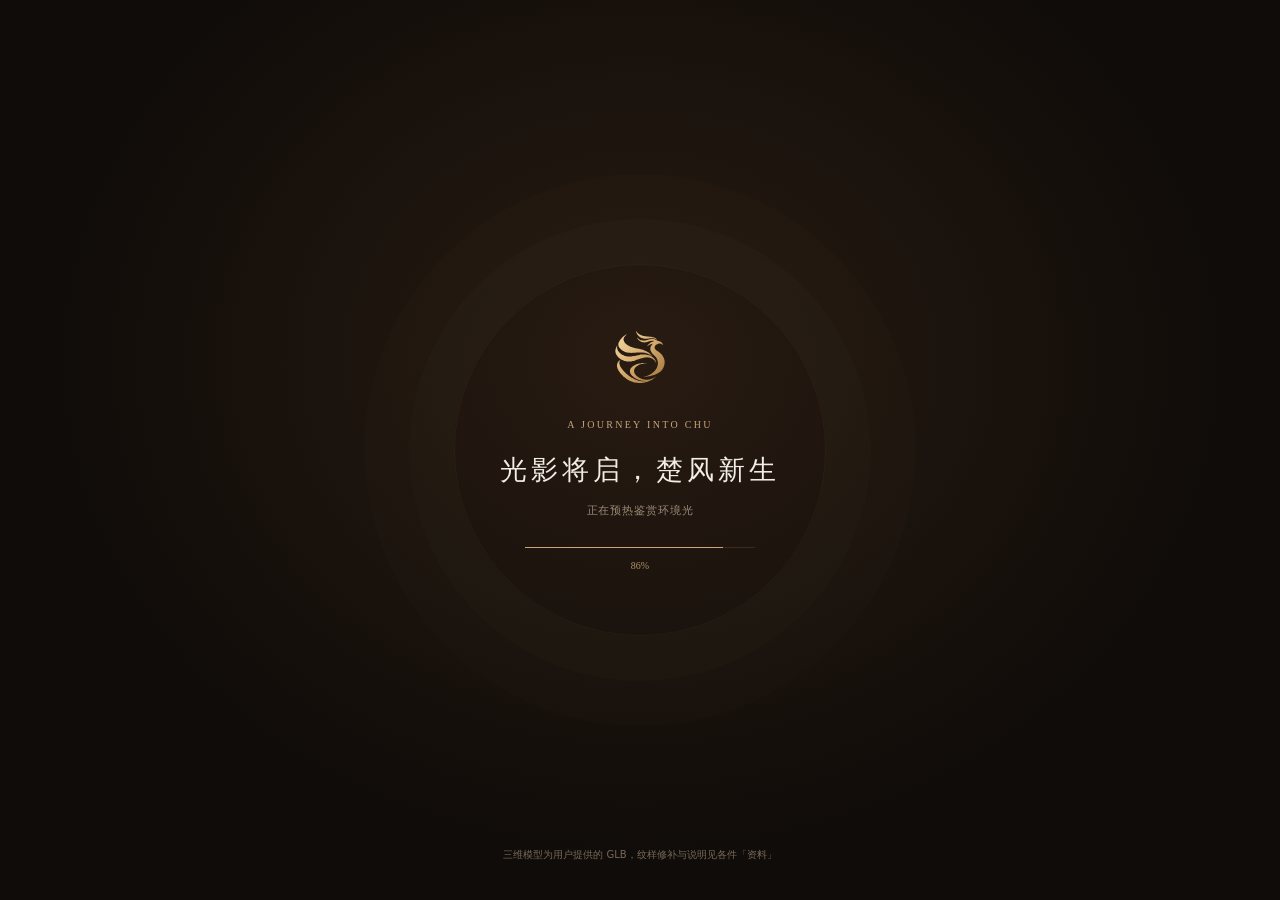
<file: viewer.html>
<!doctype html>
<html lang="zh-CN">
  <head>
    <meta charset="UTF-8" />
    <meta name="viewport" content="width=device-width, initial-scale=1.0" />
    <meta name="theme-color" content="#151311" />
    <meta name="description" content="楚凤新生 · 三维文物鉴赏：环绕观察、展开星点、聚焦细节。" />
    <title>楚凤新生 · 粒子鉴赏</title>
    <link rel="icon" type="image/svg+xml" href="/logo.svg" />
    <script type="module" crossorigin src="/assets/viewer-z-G5tun2.js"></script>
    <link rel="modulepreload" crossorigin href="/assets/three.module-DPgZ_WTG.js">
    <link rel="stylesheet" crossorigin href="/assets/viewer-DQrLgMFP.css">
  </head>
  <body>
    <div id="app"><div id="scene" aria-label="三维文物鉴赏"></div></div>
  </body>
</html>
</file>
<file: assets/main-JjT2QVlp.css>
@font-face{font-family:Ma Shan Zheng;src:url(/fonts/mashanzheng-subset.woff2) format("woff2");font-weight:400;font-style:normal;font-display:swap}:root{--ink: #050403;--paper: #efe4d2;--muted: rgba(239, 228, 210, .62);--faint: rgba(239, 228, 210, .36);--gold: #d6ad6e;--gold-deep: #9c7240;--vermilion: #d2442a;--line: rgba(214, 173, 110, .22);--serif: "Noto Serif SC", "Source Han Serif SC", "Songti SC", "STSong", "SimSun", serif;--mono: "JetBrains Mono", "Cascadia Mono", Consolas, "SFMono-Regular", monospace;--gutter: clamp(20px, 4.2vw, 64px);--ease: cubic-bezier(.16, 1, .3, 1);color-scheme:dark}*{box-sizing:border-box}html{background:var(--ink);scrollbar-width:none}html::-webkit-scrollbar{display:none}body{margin:0;background:var(--ink);color:var(--paper);font-family:var(--serif);-webkit-font-smoothing:antialiased;overflow-x:hidden}button{font:inherit;color:inherit;background:none;border:0;cursor:pointer;padding:0}a{color:inherit;text-decoration:none}:focus-visible{outline:1px solid var(--gold);outline-offset:4px}#gl{position:fixed;inset:0;width:100vw;height:100vh;display:block}.spacer{position:relative;pointer-events:none}.scrim{position:fixed;inset:0;z-index:1;pointer-events:none;background:linear-gradient(90deg,rgba(5,4,3,.78) 0%,rgba(5,4,3,.42) 30%,transparent 52%);transition:opacity 1.2s var(--ease)}.frame{position:fixed;inset:18px;pointer-events:none;z-index:2;opacity:0;transition:opacity 1.6s var(--ease) .6s}.is-ready .frame{opacity:1}.frame i{position:absolute;width:14px;height:14px;border-color:var(--line);border-style:solid;border-width:0}.frame i:nth-child(1){top:0;left:0;border-top-width:1px;border-left-width:1px}.frame i:nth-child(2){top:0;right:0;border-top-width:1px;border-right-width:1px}.frame i:nth-child(3){bottom:0;left:0;border-bottom-width:1px;border-left-width:1px}.frame i:nth-child(4){bottom:0;right:0;border-bottom-width:1px;border-right-width:1px}.top{position:fixed;z-index:8;top:0;left:0;right:0;display:flex;align-items:center;justify-content:space-between;gap:24px;padding:30px calc(var(--gutter) + 6px) 18px;opacity:0;transform:translateY(-8px);transition:opacity 1.2s var(--ease) .9s,transform 1.2s var(--ease) .9s}.is-ready .top{opacity:1;transform:none}.brand{display:flex;align-items:center;gap:12px}.brand img{width:34px;height:34px}.brand span{display:grid;gap:3px}.brand strong{font-weight:500;font-size:17px;letter-spacing:.32em}.brand small{font-size:9px;letter-spacing:.38em;color:var(--gold);opacity:.8}.top-link{font-size:13px;letter-spacing:.2em;padding:10px 18px 10px 20px;border:1px solid var(--line);border-radius:999px;color:var(--muted);background:#05040340;-webkit-backdrop-filter:blur(10px);backdrop-filter:blur(10px);transition:color .4s,border-color .4s,background .4s}.top-link:hover{color:var(--paper);border-color:var(--gold);background:#d6ad6e14}.rail{position:fixed;z-index:5;right:calc(var(--gutter) + 4px);top:50%;transform:translateY(-50%);display:grid;gap:22px;justify-items:end;opacity:0;transition:opacity 1.4s var(--ease) 1.1s}.is-ready .rail{opacity:1}.rail-track{position:absolute;right:-14px;top:6px;bottom:6px;width:1px;background:var(--line)}.rail-track span{position:absolute;inset:0 0 auto;height:calc(var(--p, 0) * 100%);background:linear-gradient(var(--gold),var(--vermilion));box-shadow:0 0 10px #d6784699}.rail button{display:flex;align-items:baseline;gap:10px;font-size:15px;color:var(--faint);transition:color .5s var(--ease),transform .5s var(--ease)}.rail button em{font-style:normal;font-family:var(--mono);font-size:10px;letter-spacing:.1em;opacity:0;transform:translate(6px);transition:opacity .5s,transform .5s var(--ease)}.rail button:hover em,.rail button.is-active em{opacity:.7;transform:none}.rail button:hover{color:var(--muted)}.rail button.is-active{color:var(--gold);transform:translate(-4px)}main{position:fixed;inset:0;z-index:4;pointer-events:none}.chapter{--d: 1;position:absolute;left:calc(var(--gutter) + 6px);top:50%;width:min(34rem,42vw);transform:translateY(calc(-50% + var(--d) * -36px));opacity:clamp(0,1 - var(--d) * 3.4,1);filter:blur(calc(var(--d) * 14px));pointer-events:none}.chapter.is-active{pointer-events:auto}.is-ready .chapter{transition:none}.kicker{display:flex;align-items:center;gap:14px;margin:0 0 26px;font-size:12px;letter-spacing:.42em;color:var(--gold)}.kicker:before{content:"";width:42px;height:1px;background:linear-gradient(90deg,transparent,var(--gold))}.kicker b{font-family:var(--mono);font-weight:400;letter-spacing:.1em;color:var(--vermilion)}h1,h2{margin:0;font-weight:500;line-height:1.12}.title-art{--solid: 0;--mx: 50%;--my: 50%;--hover: 0;position:relative;width:clamp(320px,41vw,660px);aspect-ratio:1439 / 491;margin-left:-.4vw;opacity:var(--solid);filter:drop-shadow(0 0 18px rgba(214,90,40,calc(.22 + var(--hover) * .25))) drop-shadow(0 2px 1px rgba(0,0,0,.6))}.t-layer{position:absolute;inset:0;-webkit-mask:var(--m) center / 100% 100% no-repeat;mask:var(--m) center / 100% 100% no-repeat}.t-body{--m: url(/title-body.png);background:linear-gradient(105deg,transparent 38%,rgba(255,196,140,.1) 48%,transparent 58%) 0 0 / 260% 100%,radial-gradient(120% 160% at 28% 18%,#3a1910,#120806 62%,#070303);animation:sheen 9s linear infinite}.t-red{--m: url(/title-red.png);background:linear-gradient(115deg,#5e0c05,#a3240f 22%,#e2482a 38%,#ff8a4c,#d63c22 56%,#8f1c0b 74%,#5e0c05) 0 0 / 280% 100%;animation:lacquer 7s ease-in-out infinite alternate}.t-gold{--m: url(/title-gold.png);background:linear-gradient(100deg,#6e4a22,#b88a4c 26%,#e9c88c 40%,#fff7e2 47%,#ffe0a0 51%,#c99a58 60%,#7d5428,#6e4a22) 0 0 / 320% 100%;animation:glint 4.8s cubic-bezier(.45,.05,.25,1) infinite}.t-light{--m: url(/title-body.png);background:radial-gradient(circle at var(--mx) var(--my),rgba(255,228,176,.55),rgba(255,140,70,.18) 12%,transparent 26%);mix-blend-mode:screen;opacity:var(--hover)}@keyframes sheen{0%{background-position:130% 0,0 0}to{background-position:-130% 0,0 0}}@keyframes lacquer{0%{background-position:0% 0}to{background-position:100% 0}}@keyframes glint{0%{background-position:110% 0}70%,to{background-position:-10% 0}}.title-dust{position:fixed;inset:0;width:100vw;height:100vh;z-index:4;pointer-events:none}h2{font-family:"Ma Shan Zheng",var(--serif);font-weight:400;font-size:clamp(36px,4.3vw,70px);letter-spacing:.04em;text-wrap:balance}h2 span{display:inline-block;background:linear-gradient(176deg,#fbf0dc 18%,#d9b67f 58%,#8f6436);-webkit-background-clip:text;background-clip:text;color:transparent;opacity:0;transform:translateY(.42em) rotate(4deg);filter:blur(10px);transition:opacity .9s var(--ease),transform 1.3s var(--ease),filter 1.1s var(--ease);transition-delay:calc(var(--i) * 55ms)}.is-active h2 span{opacity:1;transform:none;filter:none}.lead{margin:22px 0 0;font-size:clamp(20px,1.7vw,28px);letter-spacing:.3em;color:var(--paper)}.body{margin:22px 0 0;max-width:27em;font-size:15.5px;line-height:2.05;letter-spacing:.06em;color:var(--muted)}.note{display:flex;gap:10px;margin:26px 0 0;max-width:30em;font-size:12px;line-height:1.9;color:var(--faint);letter-spacing:.04em}.note i{flex:none;font-style:normal;font-size:11px;color:var(--vermilion);border:1px solid rgba(210,68,42,.5);width:20px;height:20px;display:grid;place-items:center;border-radius:3px;margin-top:1px}.lead,.body,.note,.actions,.gesture,.begin{opacity:0;transform:translateY(14px);transition:opacity 1s var(--ease) .35s,transform 1.2s var(--ease) .35s}.is-active :is(.lead,.body,.note,.actions,.gesture,.begin){opacity:1;transform:none}.is-active .body{transition-delay:.5s}.is-active :is(.note,.actions){transition-delay:.65s}.is-active :is(.gesture,.begin){transition-delay:.8s}.ch-hero{width:min(46rem,56vw)}.ch-hero .kicker:before{display:none}.begin{margin-top:54px;display:flex;align-items:center;gap:16px;font-size:13px;letter-spacing:.3em;color:var(--faint);transition-property:opacity,transform,color}.begin:hover{color:var(--paper)}.begin-line{position:relative;width:1px;height:46px;background:var(--line);overflow:hidden}.begin-line:after{content:"";position:absolute;left:0;top:-40%;width:1px;height:40%;background:var(--gold);animation:drip 2.4s var(--ease) infinite}@keyframes drip{to{top:110%}}.actions{display:flex;flex-wrap:wrap;align-items:center;gap:18px;margin-top:40px}.cta{position:relative;overflow:hidden;display:inline-flex;align-items:center;gap:22px;padding:18px 30px;font-size:16px;letter-spacing:.3em;color:#1a0f08;background:linear-gradient(120deg,#f2d9a8,#c99652 60%,#a8713a);border-radius:999px;box-shadow:0 0 0 1px #ffdca059,0 18px 60px -12px #d278328c;transition:transform .6s var(--ease),box-shadow .6s var(--ease)}.cta:after{content:"";position:absolute;inset:0;transform:translate(-120%) skew(-20deg);background:linear-gradient(90deg,transparent,rgba(255,255,255,.55),transparent);animation:shine 3.6s var(--ease) infinite 1.4s}@keyframes shine{0%,55%{transform:translate(-120%) skew(-20deg)}to{transform:translate(220%) skew(-20deg)}}.cta:hover{transform:translateY(-2px);box-shadow:0 0 0 1px #ffe6b499,0 26px 80px -10px #e6823cbf}.ghost-button{font-size:13px;letter-spacing:.24em;color:var(--faint);padding:12px 6px;transition:color .4s}.ghost-button:hover{color:var(--paper)}.gesture{display:flex;gap:22px;margin:34px 0 0;font-size:12px;letter-spacing:.2em;color:var(--faint)}.gesture span{padding-top:12px;border-top:1px solid var(--line)}.readout{position:fixed;z-index:5;left:calc(var(--gutter) + 6px);bottom:32px;display:flex;align-items:baseline;gap:22px;font-family:var(--mono);font-size:10px;letter-spacing:.16em;color:var(--faint);opacity:0;transition:opacity 1.4s var(--ease) 1.2s}.is-ready .readout{opacity:1}.readout b{font-weight:400;color:var(--muted);margin-left:6px}.readout-name{font-family:var(--serif);font-size:13px;color:var(--gold)}.loader{position:fixed;z-index:20;inset:0;display:grid;place-items:center;background:var(--ink);transition:opacity 1.4s var(--ease),visibility 1.4s,filter 1.4s var(--ease)}.loader.is-done{background:transparent;visibility:hidden;transition:background 1.2s var(--ease),visibility 0s 1.5s}.loader.is-done .loader-inner>:not(.logo-stage){opacity:0;filter:blur(8px);transition:opacity .5s,filter .5s}.loader.is-done .logo-stage{opacity:0;transition:transform 1.3s var(--ease),opacity .45s ease 1.05s}.loader-inner{display:grid;justify-items:center;gap:14px}.logo-stage{position:relative;width:clamp(190px,34vmin,320px);aspect-ratio:1;transition:transform 1.3s var(--ease)}.logo-draw{position:absolute;inset:11%;width:78%;height:78%;overflow:visible;opacity:0;filter:drop-shadow(0 0 22px rgba(214,140,70,.18))}.logo-intro{position:absolute;inset:0;width:100%;height:100%;mix-blend-mode:lighten;pointer-events:none}.is-drawn .logo-draw,.is-live .logo-draw,.is-still .logo-draw{opacity:1}.is-drawn .logo-intro{opacity:0;transition:opacity .4s ease .05s}.is-live .logo-intro,.is-still .logo-intro{display:none}.logo-pen{fill:none;stroke:#fff;stroke-width:170;stroke-linecap:round;stroke-linejoin:round;filter:url(#logo-soft)}.logo-edge use{fill:none;stroke:#ffe9be;stroke-width:2.5;stroke-linejoin:round;stroke-dasharray:1 1;stroke-dashoffset:1}.logo-edge{filter:drop-shadow(0 0 6px rgba(255,200,120,.9));opacity:0}.is-live .logo-pen{stroke-dasharray:1 1;stroke-dashoffset:1;animation:logo-pen var(--dur) cubic-bezier(.5,.1,.45,1) var(--at) forwards}.is-live .logo-edge{opacity:1;animation:logo-out .5s ease 2.4s forwards}.is-live .logo-edge use{animation:logo-pen var(--dur) cubic-bezier(.5,.1,.45,1) var(--at) forwards}@keyframes logo-pen{to{stroke-dashoffset:0}}@keyframes logo-out{to{opacity:0}}.logo-flow{opacity:0;filter:drop-shadow(0 0 5px rgba(255,210,140,.95))}.logo-flow use{fill:none;stroke:#fff2d2;stroke-width:3;stroke-linecap:round;stroke-dasharray:.045 .955}.logo-sheen{transform:translate(0)}.is-drawn .logo-draw{animation:logo-glow 3.6s ease-in-out infinite}.is-drawn .logo-flow{animation:logo-in 1s ease .3s forwards}.is-drawn .logo-flow use{animation:logo-flow 3.6s linear infinite}.is-drawn .logo-flow use:nth-child(2n){animation-duration:1.8s;animation-direction:reverse}.is-drawn .logo-sheen{animation:logo-sheen 3.6s cubic-bezier(.45,0,.2,1) .2s infinite}@keyframes logo-glow{50%{filter:drop-shadow(0 0 34px rgba(230,160,80,.38))}}@keyframes logo-in{to{opacity:.85}}@keyframes logo-flow{to{stroke-dashoffset:-1}}@keyframes logo-sheen{0%{transform:translate(0)}45%,to{transform:translate(1800px)}}.loader-title{margin:6px 0 0;font-size:15px;letter-spacing:.8em;padding-left:.8em;color:var(--muted)}.loader-count{margin:18px 0 0;font-family:var(--mono);font-size:12px;letter-spacing:.3em;color:var(--gold)}.loader-bar{position:relative;width:180px;height:1px;background:var(--line)}.loader-bar:after{content:"";position:absolute;inset:0 auto 0 0;width:calc(var(--load, 0) * 100%);background:var(--gold);box-shadow:0 0 8px var(--gold);transition:width .4s var(--ease)}.loader-note{margin:4px 0 0;font-size:11px;letter-spacing:.4em;color:var(--faint)}.loader.is-error .loader-note{color:var(--vermilion);letter-spacing:.1em}@media(max-width:760px){.top{padding-top:22px}.brand small{display:none}.top-link{padding:8px 14px;font-size:12px;letter-spacing:.12em}.rail{right:14px;gap:16px}.rail-track{right:-8px}.chapter,.ch-hero{inset:auto 22px 64px;width:auto;transform:translateY(calc(var(--d) * 30px))}.title-art{width:min(100%,360px)}h2{font-size:34px}.body{font-size:14px;line-height:1.9}.begin{margin-top:26px}.readout{display:none}.scrim{background:linear-gradient(0deg,rgba(5,4,3,.85) 0%,rgba(5,4,3,.5) 35%,transparent 60%)}.actions{margin-top:24px}}@media(prefers-reduced-motion:reduce){*,*:before,*:after{animation:none!important;transition-duration:.01ms!important}}html.is-handoff{overflow:hidden}.is-handoff :is(.top,.rail,main,.readout,.scrim,.frame,.volume){opacity:0!important;pointer-events:none!important;transition:opacity .9s var(--ease)!important}.handoff{position:fixed;z-index:30;left:50%;bottom:clamp(36px,8vh,84px);transform:translate(-50%,12px);display:grid;justify-items:center;gap:18px;text-align:center;opacity:0;pointer-events:none;transition:opacity .8s var(--ease),transform .8s var(--ease)}.handoff:is([data-phase=loading],[data-phase=failed]){opacity:1;transform:translate(-50%);pointer-events:auto}.handoff-meter{display:grid;justify-items:center;gap:12px}.handoff-percent{font-family:var(--mono);font-size:11px;letter-spacing:.3em;color:var(--gold)}.handoff-percent b{font-weight:400;font-size:22px;letter-spacing:.08em;color:var(--paper)}.handoff-bar{position:relative;width:min(260px,60vw);height:1px;background:var(--line);overflow:hidden}.handoff-bar:after{content:"";position:absolute;inset:0 auto 0 0;width:calc(var(--p, 0) * 100%);background:linear-gradient(90deg,var(--vermilion),var(--gold));box-shadow:0 0 10px var(--gold)}.handoff-note{font-size:12px;letter-spacing:.5em;padding-left:.5em;color:var(--muted)}.handoff[data-phase=failed] .handoff-note{color:var(--vermilion);letter-spacing:.12em}.handoff-actions{display:flex;gap:22px;font-size:12px;letter-spacing:.2em;color:var(--faint)}.handoff-actions button,.handoff-actions a{padding:8px 4px;transition:color .3s}.handoff-actions :is(button,a):hover{color:var(--paper)}.handoff-actions kbd{font-family:var(--mono);font-size:10px;border:1px solid var(--line);border-radius:3px;padding:1px 5px;margin-left:4px}.handoff-open{display:none}.handoff[data-phase=failed] .handoff-open{display:inline;color:var(--gold)}.inspect-frame{position:fixed;inset:0;z-index:40;width:100vw;height:100vh;border:0;opacity:0;pointer-events:none;background:transparent;color-scheme:dark}.top-nav{display:flex;gap:clamp(18px,2.6vw,40px);margin-left:auto;font-size:13px;letter-spacing:.26em}.top-nav a{position:relative;padding:8px 0;color:var(--faint);transition:color .4s}.top-nav a:after{content:"";position:absolute;left:50%;bottom:0;width:4px;height:4px;margin-left:-2px;background:var(--vermilion);transform:rotate(45deg) scale(0);transition:transform .5s var(--ease)}.top-nav a:hover{color:var(--paper)}.top-nav a.is-current{color:var(--gold)}.top-nav a.is-current:after{transform:rotate(45deg) scale(1)}.top{transition:opacity 1.2s var(--ease) .9s,transform 1.2s var(--ease) .9s,background .6s}.is-volume .top{background:linear-gradient(rgba(5,4,3,.92),rgba(5,4,3,.6) 70%,transparent)}.is-volume :is(.rail,.readout,.scrim,main){opacity:0;pointer-events:none;transition:opacity .6s var(--ease)}.volume{position:relative;z-index:6;background:linear-gradient(180deg,transparent 0,rgba(5,4,3,.5) 70vh,rgba(5,4,3,.74) 140vh)}.vol{padding:14vh calc(var(--gutter) + 6px)}.vol-collection{padding-top:34vh}.vol-head{max-width:46rem}.vol-title{font-size:clamp(36px,4.4vw,72px);letter-spacing:.06em;line-height:1.25;background:linear-gradient(176deg,#fbf0dc 18%,#d9b67f 58%,#8f6436);-webkit-background-clip:text;background-clip:text;color:transparent}.vol-lead{margin:26px 0 0;max-width:34em;font-size:15.5px;line-height:2.05;letter-spacing:.06em;color:var(--muted)}.vol-fine{margin:28px 0 0;max-width:46em;font-size:12px;line-height:1.9;letter-spacing:.04em;color:var(--faint)}.reveal{opacity:0;transform:translateY(28px);filter:blur(8px);transition:opacity 1.1s var(--ease),transform 1.3s var(--ease),filter 1.1s var(--ease)}.reveal.is-in{opacity:1;transform:none;filter:none}:is(.pillars,.timeline ol,.tenets,.process,.team ul)>.reveal:nth-child(2){transition-delay:.1s}:is(.pillars,.timeline ol,.tenets,.process,.team ul)>.reveal:nth-child(3){transition-delay:.2s}:is(.pillars,.timeline ol,.tenets,.process,.team ul)>.reveal:nth-child(4){transition-delay:.3s}.tag{display:inline-flex;align-items:center;gap:9px;margin:22px 0 0;font-size:12px;letter-spacing:.18em;color:var(--gold)}.tag i{width:7px;height:7px;transform:rotate(45deg);background:currentColor;box-shadow:0 0 8px currentColor}.tag-design{color:#e0704f}.tag-ai{color:#b9a9d8}.tag-ai i{background:none;border:1px solid currentColor}.gallery{margin:7vh calc(-1 * (var(--gutter) + 6px)) 0}.gallery-track{display:grid;grid-auto-flow:column;grid-auto-columns:clamp(232px,23vw,330px);gap:clamp(16px,1.8vw,28px);overflow-x:auto;overscroll-behavior-x:contain;scroll-snap-type:x proximity;scrollbar-width:none;padding:14px calc(var(--gutter) + 6px) 26px;scroll-padding-inline:calc(var(--gutter) + 6px);cursor:grab}.gallery-track::-webkit-scrollbar{display:none}.gallery-track.is-dragging{cursor:grabbing;scroll-snap-type:none}.gallery-track.is-dragging .piece{pointer-events:none}.piece{display:grid;grid-template-columns:auto 1fr;align-content:start;gap:6px 12px;text-align:left;scroll-snap-align:start;opacity:0;transform:translateY(40px);transition:opacity 1s var(--ease) calc(var(--i) * 70ms),transform 1.2s var(--ease) calc(var(--i) * 70ms)}.gallery.is-in .piece{opacity:1;transform:none}.piece-photo{grid-column:1 / -1;position:relative;overflow:hidden;aspect-ratio:4 / 5;margin-bottom:14px;display:grid;place-items:center;padding:13%;background:radial-gradient(120% 90% at 50% 38%,#f6efe2,#e6d8c0 70%,#d6c3a3);outline:1px solid rgba(156,114,64,.35);outline-offset:-10px;box-shadow:0 30px 60px -30px #000000e6;transition:transform .8s var(--ease),box-shadow .8s var(--ease)}.piece-photo img{max-width:100%;max-height:100%;width:auto;height:auto;object-fit:contain;mix-blend-mode:multiply;transition:transform 1.2s var(--ease)}.piece.is-dark .piece-photo{background:radial-gradient(120% 90% at 50% 38%,#1c1410,#070504);outline-color:#d6ad6e4d}.piece.is-dark .piece-photo img{mix-blend-mode:normal}.piece-photo:after{content:"";position:absolute;inset:0;transform:translate(-130%) skew(-18deg);background:linear-gradient(90deg,transparent,rgba(255,246,225,.5),transparent)}.piece:hover .piece-photo,.piece:focus-visible .piece-photo{transform:translateY(-8px);box-shadow:0 40px 70px -28px #d26e3273}.piece:hover .piece-photo img{transform:scale(1.05)}.piece:hover .piece-photo:after{transform:translate(130%) skew(-18deg);transition:transform 1.1s var(--ease)}.piece-index{grid-row:span 2;font-family:var(--mono);font-size:11px;color:var(--vermilion);padding-top:4px}.piece-name{font-size:17px;letter-spacing:.08em;color:var(--paper);line-height:1.5}.piece-date{font-size:12px;letter-spacing:.04em;color:var(--faint)}.piece-type{grid-column:2;justify-self:start;margin-top:4px;font-size:11px;letter-spacing:.2em;color:var(--gold);border:1px solid var(--line);border-radius:999px;padding:3px 10px}.gallery-bar{display:flex;align-items:center;gap:22px;padding:0 calc(var(--gutter) + 6px)}.gallery-count{font-family:var(--mono);font-size:11px;letter-spacing:.14em;color:var(--faint)}.gallery-count b{font-weight:400;color:var(--paper)}.gallery-progress{flex:1;height:1px;background:var(--line);overflow:hidden}.gallery-progress span{display:block;height:100%;background:linear-gradient(90deg,var(--vermilion),var(--gold));transform-origin:left;transform:scaleX(.04);transition:transform .3s}.gallery-nav{display:flex;gap:10px}.gallery-nav button{width:46px;height:46px;border-radius:50%;border:1px solid var(--line);color:var(--muted);transition:border-color .4s,color .4s,background .4s}.gallery-nav button:hover{border-color:var(--gold);color:var(--paper);background:#d6ad6e14}.pillars{list-style:none;margin:9vh 0 0;padding:0;display:grid;grid-template-columns:repeat(4,1fr);gap:clamp(20px,2.6vw,44px)}.pillars li{position:relative;padding-top:28px;border-top:1px solid var(--line)}.pillars li:before{content:"";position:absolute;left:0;top:-1px;width:100%;height:1px;background:linear-gradient(90deg,var(--vermilion),var(--gold),transparent);transform-origin:left;transform:scaleX(0);transition:transform 1.6s var(--ease) .3s}.pillars li.is-in:before{transform:none}.pillars em,.process em{font-style:normal;font-family:var(--mono);font-size:11px;letter-spacing:.1em;color:var(--vermilion)}.pillars h3{margin:14px 0 0;font-size:21px;font-weight:500;letter-spacing:.1em}.pillars p{margin:14px 0 0;font-size:14.5px;line-height:2;letter-spacing:.04em;color:var(--muted)}.quote{margin:16vh auto;max-width:48rem;text-align:center}.quote blockquote{margin:0;font-size:clamp(22px,2.5vw,38px);line-height:1.9;letter-spacing:.14em;background:linear-gradient(176deg,#fbf0dc 20%,#d9b67f 70%,#a87a44);-webkit-background-clip:text;background-clip:text;color:transparent}.quote blockquote:before,.quote blockquote:after{content:"";display:block;width:9px;height:9px;margin:0 auto 30px;transform:rotate(45deg);background:var(--vermilion);box-shadow:0 0 14px #d2442acc}.quote blockquote:after{margin:30px auto 0}.quote figcaption{margin-top:26px;font-size:12px;letter-spacing:.2em;color:var(--faint)}.timeline{--t: 0;position:relative}.timeline-line{position:absolute;left:0;right:0;top:5px;height:1px;background:var(--line)}.timeline-line span{position:absolute;inset:0;transform-origin:left;transform:scaleX(var(--t));background:linear-gradient(90deg,var(--vermilion),var(--gold));box-shadow:0 0 10px #d68c46b3}.timeline ol{list-style:none;margin:0;padding:0;display:grid;grid-template-columns:repeat(4,1fr);gap:clamp(20px,2.6vw,44px)}.timeline li{position:relative;padding-top:40px}.timeline li:before{content:"";position:absolute;left:0;top:0;width:11px;height:11px;transform:rotate(45deg);border:1px solid var(--gold);background:var(--ink);transition:background .8s,box-shadow .8s}.timeline li.is-in:before{background:var(--gold);box-shadow:0 0 12px var(--gold);transition-delay:.6s}.timeline b{font-size:20px;font-weight:500;letter-spacing:.14em;color:var(--gold)}.timeline p{margin:12px 0 0;font-size:14px;line-height:2;color:var(--muted)}.volume .note{margin-top:7vh}.tenets{margin:9vh 0 0;display:grid;grid-template-columns:repeat(3,1fr);gap:clamp(16px,2vw,30px)}.tenets article{position:relative;padding:34px 30px 36px;border:1px solid var(--line);border-radius:2px;background:linear-gradient(160deg,#3c160c6b,#0c08068c);-webkit-backdrop-filter:blur(8px);backdrop-filter:blur(8px)}.tenets article:before{content:"";position:absolute;left:30px;top:-1px;width:40px;height:2px;background:var(--vermilion)}.tenets span{font-size:12px;letter-spacing:.3em;color:var(--gold)}.tenets p{margin:18px 0 0;font-size:14.5px;line-height:2.05;letter-spacing:.04em;color:var(--muted)}.process{list-style:none;margin:12vh 0 0;padding:0;display:grid;grid-template-columns:repeat(4,1fr)}.process li{position:relative;padding:0 clamp(14px,2vw,32px) 0 0}.process li:not(:last-child):after{content:"";position:absolute;top:7px;left:34px;right:clamp(14px,2vw,32px);height:1px;background:linear-gradient(90deg,var(--line),rgba(214,173,110,.5))}.process b{display:block;margin-top:20px;font-size:20px;font-weight:500;letter-spacing:.14em}.process p{margin:12px 0 0;font-size:14px;line-height:2;color:var(--muted)}.team{margin-top:13vh}.team h3{margin:0;font-size:12px;font-weight:400;letter-spacing:.42em;color:var(--gold)}.team ul{list-style:none;margin:34px 0 0;padding:0;display:grid;grid-template-columns:repeat(4,1fr);gap:clamp(16px,2vw,30px)}.team li{padding:4px 0 4px 20px;border-left:2px solid var(--vermilion)}.team b{display:block;font-size:19px;font-weight:500;letter-spacing:.14em}.team small{display:block;margin-top:6px;font-family:var(--mono);font-size:10px;letter-spacing:.16em;color:var(--faint)}.team p{margin:14px 0 0;font-size:14px;line-height:1.95;color:var(--muted)}.vol-end{padding:10vh 0 8vh;margin:0 calc(var(--gutter) + 6px);border-top:1px solid var(--line)}.sources h3{margin:0;font-size:22px;font-weight:500;letter-spacing:.14em}.sources dl{margin:34px 0 0;display:grid;grid-template-columns:repeat(3,1fr);gap:clamp(16px,2.4vw,40px)}.sources dt{margin:0}.sources dd{margin:14px 0 0;font-size:13.5px;line-height:2;color:var(--muted)}.end-actions{display:flex;flex-wrap:wrap;align-items:center;gap:22px;margin-top:10vh}.colophon{margin:12vh 0 0;font-family:var(--mono);font-size:10px;letter-spacing:.3em;color:var(--faint);text-align:center}html.is-modal{overflow:hidden}.exhibit{width:min(1140px,92vw);max-width:none;max-height:88vh;padding:0;overflow:hidden;display:none;grid-template-columns:1.08fr 1fr;color:var(--paper);border:1px solid var(--line);border-radius:3px;background:radial-gradient(130% 120% at 100% 0%,#2a120a,#0b0806 55%);box-shadow:0 60px 120px -30px #000000e6,0 0 0 1px #d2442a1f}.exhibit[open]{display:grid;animation:exhibit-in .7s var(--ease)}.exhibit::backdrop{background:#030201c7;-webkit-backdrop-filter:blur(10px);backdrop-filter:blur(10px)}@keyframes exhibit-in{0%{opacity:0;transform:translateY(24px) scale(.98)}}.exhibit-media{display:grid;place-items:center;min-height:0;padding:7%;background:radial-gradient(120% 90% at 50% 40%,#f6efe2,#e2d3b8 72%,#cfba98)}.exhibit-media.is-dark{background:radial-gradient(120% 90% at 50% 40%,#1c1410,#050403)}.exhibit-media img{max-width:100%;max-height:calc(88vh - 14%);object-fit:contain;mix-blend-mode:multiply}.exhibit-media.is-dark img{mix-blend-mode:normal}.exhibit-info{overflow-y:auto;padding:72px 46px 44px;scrollbar-width:thin;scrollbar-color:rgba(214,173,110,.35) transparent}.exhibit-kicker{display:flex;gap:16px;margin:0;font-family:var(--mono);font-size:11px;letter-spacing:.14em;color:var(--vermilion)}.exhibit-kicker span+span{font-family:var(--serif);color:var(--gold);letter-spacing:.24em}.exhibit h3{margin:18px 0 0;font-size:clamp(26px,2.4vw,36px);font-weight:500;letter-spacing:.08em;line-height:1.35}.exhibit-date{margin:10px 0 0;font-size:13px;color:var(--faint);letter-spacing:.06em}.exhibit-desc{margin:24px 0 0;font-size:14.5px;line-height:2.05;color:var(--muted)}.exhibit-meta{margin:26px 0 0;border-top:1px solid var(--line)}.exhibit-meta div{display:grid;grid-template-columns:6.5em 1fr;gap:14px;padding:11px 0;border-bottom:1px solid rgba(214,173,110,.1)}.exhibit-meta dt{font-size:12px;letter-spacing:.14em;color:var(--faint)}.exhibit-meta dd{margin:0;font-size:13px;line-height:1.75;color:var(--paper);word-break:break-word}.exhibit-link{display:inline-block;margin:18px 0 0 26px;font-size:12px;letter-spacing:.18em;color:var(--gold);border-bottom:1px solid var(--line);padding-bottom:3px}.exhibit-link:hover{border-color:var(--gold)}.exhibit-controls{position:absolute;top:18px;right:18px;display:flex;gap:8px}.exhibit-controls button{height:38px;min-width:38px;padding:0 12px;border:1px solid var(--line);border-radius:999px;font-size:12px;letter-spacing:.12em;color:var(--muted);background:#05040380;transition:color .3s,border-color .3s}.exhibit-controls button:hover{color:var(--paper);border-color:var(--gold)}.exhibit-controls kbd{font-family:var(--mono);font-size:10px;margin-left:4px;opacity:.6}@media(max-width:1080px){.pillars,.timeline ol,.team ul,.process{grid-template-columns:repeat(2,1fr);row-gap:48px}.process li:nth-child(2):after{display:none}.tenets,.sources dl{grid-template-columns:1fr}}@media(max-width:760px){.top-nav{display:none}.vol{padding:11vh 22px}.vol-collection{padding-top:26vh}.vol-end{margin:0 22px;padding-inline:0}.gallery{margin-inline:-22px}.gallery-track{grid-auto-columns:70vw;padding-inline:22px;scroll-padding-inline:22px}.gallery-bar{padding:0 22px}.pillars,.timeline ol,.team ul,.process{grid-template-columns:1fr;row-gap:40px}.timeline-line{display:none}.process li:after{display:none}.quote{margin:11vh auto}.exhibit{grid-template-columns:1fr;width:94vw;max-height:90vh;overflow-y:auto;scrollbar-width:thin;scrollbar-color:rgba(214,173,110,.35) transparent}.exhibit-media{height:38vh}.exhibit-media img{max-height:100%}.exhibit-info{overflow:visible;padding:28px 24px 32px}.exhibit-controls{top:10px;right:10px}}.posters{margin:9vh auto 0;max-width:1320px;display:grid;grid-template-columns:minmax(0,.62fr) minmax(0,1fr);gap:clamp(26px,3.2vw,56px) clamp(24px,3.4vw,64px);align-items:start}.poster{margin:0;min-width:0}.poster-tall{grid-row:span 2;position:sticky;top:12vh}.poster-frame{position:relative;overflow:hidden;aspect-ratio:16 / 9;background:#0b0806}.poster-tall .poster-frame{aspect-ratio:2 / 3;background:transparent;-webkit-mask-image:radial-gradient(ellipse 72% 70% at 50% 50%,#000 62%,transparent 100%);mask-image:radial-gradient(ellipse 72% 70% at 50% 50%,#000 62%,transparent 100%)}.poster video{display:block;width:100%;height:100%;object-fit:cover;background:transparent}.poster-key{position:absolute;inset:0;width:100%;height:100%;pointer-events:none}.poster.is-keyed video{opacity:0}.poster:not(.poster-tall) .poster-frame{outline:1px solid var(--line);outline-offset:9px;box-shadow:0 30px 80px -30px #000000e6,0 0 60px -20px #d68c462e;transition:outline-color .8s var(--ease),box-shadow .8s var(--ease)}.poster:not(.poster-tall):hover .poster-frame{outline-color:#d6ad6e73;box-shadow:0 30px 80px -30px #000000e6,0 0 70px -16px #d68c464d}.poster.reveal{transform:translateY(34px) scale(.975);filter:blur(16px) brightness(.35) saturate(.6);transition-duration:1.4s,1.6s,1.5s}.poster.reveal.is-in{transform:none;filter:none}.poster-frame:after{content:"";position:absolute;inset:-10% 0 auto;height:18%;pointer-events:none;background:linear-gradient(transparent,rgba(255,196,120,.16) 45%,rgba(255,225,170,.32) 50%,rgba(255,196,120,.16) 55%,transparent);transform:translateY(-120%);opacity:0;mix-blend-mode:screen}.poster.is-in .poster-frame:after{animation:poster-scan 1.8s var(--ease) .5s both}@keyframes poster-scan{0%{transform:translateY(-20%);opacity:0}15%{opacity:1}to{transform:translateY(640%);opacity:0}}.poster figcaption{display:flex;flex-wrap:wrap;align-items:baseline;gap:6px 14px;margin:22px 0 0;font-size:12px;letter-spacing:.14em;color:var(--faint)}.poster:not(.poster-tall) figcaption{margin-top:26px}.poster-tall figcaption{margin:-3% 0 0 9%;position:relative}.poster figcaption em{font-style:normal;font-size:11px;color:var(--vermilion)}.poster figcaption b{font-weight:500;font-size:15px;letter-spacing:.2em;color:var(--gold)}.poster figcaption span{flex-basis:100%;padding-left:26px}.poster-sound{position:absolute;right:14px;bottom:14px;display:inline-flex;align-items:center;gap:8px;padding:7px 12px 7px 10px;border:1px solid rgba(214,173,110,.35);border-radius:999px;background:#0504039e;-webkit-backdrop-filter:blur(8px);backdrop-filter:blur(8px);color:var(--paper);font:inherit;font-size:11px;letter-spacing:.2em;cursor:pointer;opacity:0;transform:translateY(6px);transition:opacity .5s var(--ease),transform .5s var(--ease),border-color .4s,background .4s}.poster-tall .poster-sound{right:16%;bottom:13%}.poster:hover .poster-sound,.poster-sound:focus-visible,.poster-sound[aria-pressed=true]{opacity:1;transform:none}@media(hover:none){.poster-sound{opacity:.9;transform:none}}.poster-sound:hover{border-color:var(--gold);background:#281a0ebf}.poster-sound i{position:relative;width:14px;height:10px}.poster-sound i:before,.poster-sound i:after{content:"";position:absolute;bottom:0;width:2px;background:var(--gold);box-shadow:4px 0 0 var(--gold),8px 0 0 var(--gold),12px 0 0 var(--gold)}.poster-sound i:before{left:0;height:3px}.poster-sound i:after{display:none}.poster-sound[aria-pressed=true] i:before{height:10px;animation:poster-eq .9s ease-in-out infinite alternate;box-shadow:4px -3px 0 var(--gold),8px -1px 0 var(--gold),12px -4px 0 var(--gold)}@keyframes poster-eq{0%{height:4px}to{height:10px}}.poster-play{position:absolute;inset:0;margin:auto;width:64px;height:64px;border-radius:50%;border:1px solid rgba(214,173,110,.6);background:#0504038c;color:var(--gold);font-size:18px;cursor:pointer;-webkit-backdrop-filter:blur(6px);backdrop-filter:blur(6px)}.poster-play[hidden],.poster.is-broken .poster-sound{display:none}@media(max-width:760px){.posters{grid-template-columns:1fr;margin-top:6vh}.poster-tall{grid-row:auto;position:static;width:86%;margin:0 auto 2vh}.poster-tall figcaption{margin:-4% 0 0 4%}}@media(prefers-reduced-motion:reduce){.poster.reveal{filter:none;transform:none}.poster.is-in .poster-frame:after{animation:none}}.shelf-gl{position:fixed;inset:0;width:100vw;height:100vh;display:block;pointer-events:none}.is-handoff .shelf-gl{opacity:0!important;transition:opacity .6s}body.is-pointing{cursor:pointer}:is(.ch-shelf,.ch-pods,.ch-watch) .pick{display:none;margin-top:30px;padding-top:24px;border-top:1px solid var(--line)}:is(.ch-shelf,.ch-pods,.ch-watch).has-pick .pick{display:block}:is(.ch-shelf,.ch-pods,.ch-watch).has-pick :is(.shelf-hint,.note){display:none}.pick.is-in>*{animation:pick-in .8s var(--ease) both}.pick.is-in>:nth-child(2){animation-delay:.06s}.pick.is-in>:nth-child(3){animation-delay:.12s}.pick.is-in>:nth-child(4){animation-delay:.18s}.pick.is-in>:nth-child(5){animation-delay:.24s}@keyframes pick-in{0%{opacity:0;transform:translateY(12px);filter:blur(6px)}}.pick-index{margin:0;font-family:var(--mono);font-size:11px;letter-spacing:.14em;color:var(--faint)}.pick-index b{font-weight:400;color:var(--vermilion)}.pick-finish{margin-left:16px;padding-left:16px;border-left:1px solid var(--line);font-family:var(--serif);letter-spacing:.14em;color:var(--muted)}.pick h3{margin:12px 0 0;font-size:clamp(28px,2.6vw,42px);font-weight:500;letter-spacing:.12em;background:linear-gradient(176deg,#fbf0dc 18%,#d9b67f 60%,#8f6436);-webkit-background-clip:text;background-clip:text;color:transparent}.pick-sources{display:flex;flex-wrap:wrap;align-items:baseline;gap:6px 10px;margin:14px 0 0;font-size:12px;letter-spacing:.16em;color:var(--faint)}.pick-sources span{color:var(--gold);letter-spacing:.14em}.pick-sources b{font-family:var(--mono);font-weight:400;color:var(--vermilion);margin-right:5px}.pick-sources i{font-style:normal;color:var(--faint)}.pick-text{margin:14px 0 0;max-width:27em;font-size:14.5px;line-height:2;letter-spacing:.04em;color:var(--muted)}.pick-actions{display:flex;flex-wrap:wrap;align-items:center;gap:18px;margin-top:22px}.pick-actions kbd{font-family:var(--mono);font-size:10px;border:1px solid var(--line);border-radius:3px;padding:1px 5px;margin-left:4px}.pick-like{display:inline-flex;align-items:center;gap:12px;padding:12px 22px 12px 18px;border:1px solid rgba(210,68,42,.55);border-radius:999px;font-size:14px;letter-spacing:.24em;color:var(--paper);transition:background .4s,border-color .4s,box-shadow .4s}.pick-like:hover{border-color:var(--vermilion);box-shadow:0 0 30px -6px #d2442a99}.pick-like .heart{width:13px;height:13px;transform:rotate(45deg);border:1px solid var(--vermilion);transition:background .3s,box-shadow .3s}.pick-like[aria-pressed=true]{background:linear-gradient(120deg,#7c1a0e,#b8321c);border-color:transparent}.pick-like[aria-pressed=true] .heart{background:var(--gold);border-color:var(--gold);box-shadow:0 0 12px var(--gold)}.picks{display:flex;flex-wrap:wrap;gap:12px;margin:26px 0 0;font-size:12px;letter-spacing:.2em;color:var(--faint)}.picks span:first-child{color:var(--gold)}:is(.ch-shelf,.ch-pods,.ch-watch) .note{margin-top:18px}.is-active :is(.picks){opacity:1}@media(max-width:760px){:is(.ch-shelf,.ch-pods,.ch-watch) .pick{margin-top:16px;padding-top:14px}.pick-text{font-size:13px;line-height:1.85}:is(.ch-shelf,.ch-pods,.ch-watch) .note{display:none}:is(.ch-shelf,.ch-pods,.ch-watch).has-pick :is(.kicker,h2){display:none}:is(.ch-shelf,.ch-pods,.ch-watch).has-pick .pick{margin-top:0;padding-top:0;border-top:0}}.pick-view{padding:12px 20px;border:1px solid var(--line);border-radius:999px;font-size:13px;letter-spacing:.2em;color:var(--paper);transition:border-color .3s,background .3s}.pick-view:hover{border-color:var(--gold);background:#d6ad6e14}.showcase{position:fixed;inset:0;z-index:12;cursor:grab;touch-action:none;user-select:none;-webkit-user-select:none;display:grid;align-content:end;justify-items:center;gap:10px;padding-bottom:clamp(28px,6vh,64px);background:radial-gradient(70% 70% at 50% 50%,transparent 30%,rgba(5,4,3,.55))}.showcase[hidden]{display:none}.showcase:active{cursor:grabbing}.showcase-name{margin:0;font-size:16px;letter-spacing:.28em;color:var(--paper);text-align:center;padding:0 20px}.showcase-hint{margin:0;font-size:11px;letter-spacing:.4em;color:var(--faint)}.showcase-close{margin-top:8px;padding:11px 22px;border:1px solid var(--line);border-radius:999px;font-size:13px;letter-spacing:.2em;color:var(--muted);background:#05040380;-webkit-backdrop-filter:blur(8px);backdrop-filter:blur(8px);transition:color .3s,border-color .3s}.showcase-close:hover{color:var(--paper);border-color:var(--gold)}.showcase-close kbd{font-family:var(--mono);font-size:10px;margin-left:4px;opacity:.6}html.is-showcase{overflow:hidden}.is-showcase :is(main,.rail,.readout,.scrim,.volume,.title-dust){opacity:0!important;pointer-events:none!important;transition:opacity .6s var(--ease)!important}.is-showcase #gl{opacity:.3;transition:opacity .8s var(--ease)}#gl{transition:opacity .8s var(--ease)}.watch-labels{position:fixed;inset:0;z-index:2;pointer-events:none}.watch-labels span{position:absolute;left:0;top:0;opacity:0;white-space:nowrap;text-align:center;font-family:var(--mono);font-size:10px;letter-spacing:.16em;line-height:1.7;color:var(--muted)}.watch-labels b{display:block;font-weight:400;color:var(--gold)}html.is-showcase .watch-labels{display:none}
</file>
<file: assets/viewer-DQrLgMFP.css>
:root{--glass-radius:24px;--glass-stroke:rgba(222,243,233,.19);--glass-ease:cubic-bezier(.2,.75,.2,1)}:where(.glass-surface){position:relative}.glass-surface,.museum-ui .glass-surface,.model-inspector .glass-surface{--glass-tint-opacity:0;isolation:isolate;border:1px solid transparent;border-radius:var(--glass-radius);background:transparent;backdrop-filter:none;-webkit-backdrop-filter:none;box-shadow:none}.glass-optical-canvas{position:absolute;z-index:-2;display:none;pointer-events:none;max-width:none}.glass-finish{position:absolute;inset:-1px;z-index:-1;border-radius:inherit;pointer-events:none;border:1px solid var(--glass-stroke);background:var(--glass-fallback,rgba(225,245,233,.025));box-shadow:inset 0 1px #ffffff18,0 8px 28px #0002;backdrop-filter:blur(var(--glass-fallback-blur,4px));-webkit-backdrop-filter:blur(var(--glass-fallback-blur,4px))}[data-glass-source=liquid-ore]>.glass-finish{display:none}[data-glass-source=liquid-ore]>.glass-optical-canvas{display:block}.glass-surface .glass-surface>.glass-finish{background:transparent;box-shadow:none;-webkit-backdrop-filter:none;backdrop-filter:none}.museum-ui .museum-header.glass-surface,.museum-ui .museum-dialog.glass-surface,.model-inspector .inspection-reader.glass-surface{--glass-frost:1;--glass-fallback-blur:24px}.museum-ui .museum-header.glass-surface{border-radius:0;border-top:0}.museum-ui .zone-navigation.glass-surface{border-radius:24px}.museum-ui .zone-tab{border-radius:18px}.museum-ui .zone-tab:after{display:none}.museum-ui .zone-tab.is-active .zone-tab-index{color:#e8c68c}.museum-ui .zone-caption.glass-surface{padding:16px 20px;--glass-radius:21px}.museum-ui .entry-button.glass-surface{--glass-radius:40px;padding:17px 29px}.museum-ui .map-toggle.glass-surface{--glass-radius:23px}.museum-ui .scene-tool-optic{display:grid;place-items:center;flex-shrink:0;width:43px;height:43px;--glass-radius:50%;border-radius:50%}.museum-ui .scene-tool-optic>.icon{width:17px;height:17px}.museum-ui .scene-tool:hover .scene-tool-optic{color:#f2d5a2}.museum-ui .exhibit-navigation.glass-surface{padding:4px 17px;--glass-radius:32px}.museum-ui .zone-artifact-button{border-radius:20px;border-color:#d5eadc30}.museum-ui .scene-hint.glass-surface,.museum-ui .transition-status.glass-surface{--glass-radius:24px}.museum-ui .modal-scrim{background:#03090765;-webkit-backdrop-filter:none;backdrop-filter:none}.museum-ui .museum-dialog.glass-surface{--glass-radius:30px;--glass-tint-opacity:.18;--glass-fallback:rgba(225,245,233,.035);overflow:hidden;display:flex;flex-direction:column}.museum-dialog>.dialog-content{overflow:auto;overscroll-behavior:contain;scrollbar-width:thin}.museum-ui .museum-dialog .dialog-content :is(p,dd){color:#e3eadd;text-shadow:0 1px 3px #0009}.museum-ui .museum-dialog .dialog-footnote,.museum-ui .museum-dialog .curator-notice{color:#c9d2c4}.museum-ui .museum-header .header-nav{text-shadow:0 1px 3px #0009}.museum-ui .dialog-close{border-radius:50%;border-color:#ddf4e52e}.museum-ui .artifact-visual{background:linear-gradient(140deg,#d8f4e609,#d8f4e600);border-color:#dcecdf20}.museum-ui .reference-badge,.museum-ui .artifact-source-note,.museum-ui .quality-options{border-radius:14px;background:#d9eede08}.museum-ui .quality-options button,.museum-ui .map-zone-list button,.museum-ui .artifact-inspect-entry{border-radius:16px}.museum-ui .quality-options button[aria-pressed=true]{color:#e9fff1;border-color:#e9fff17a}.museum-ui .fallback-artifacts>button.glass-surface{overflow:hidden}.model-inspector .inspection-reader.glass-surface{top:15px;right:15px;bottom:15px;width:calc(clamp(340px,31vw,440px) - 15px);--glass-radius:28px;--glass-tint-opacity:0;--glass-fallback:rgba(225,245,233,.035);transition:transform .48s var(--glass-ease),opacity .3s}.model-inspector .inspection-story-body p{color:#e3eadd;text-shadow:0 1px 3px #0009}.model-inspector .inspection-story-body .inspection-story-lead,.model-inspector .inspection-story-body h2{color:#fff9ed;text-shadow:0 1px 4px #0009}.model-inspector .inspection-story-body h3,.model-inspector .inspection-reader-header>span{color:#e4eede;text-shadow:0 1px 3px #0009}.model-inspector .inspection-story-sources,.model-inspector .inspection-story-sources p,.model-inspector .inspection-story-sources summary,.model-inspector .inspection-story-sources a{color:#d6e7d4}.model-inspector .inspection-story-eyebrow{color:#c7ddc4!important}.model-inspector .inspection-story-subtitle{color:#d0ddc9!important}.model-inspector .inspection-tools.glass-surface{--glass-radius:22px;padding:7px;--glass-tint-opacity:.06;--glass-fallback:rgba(12,19,16,.85)}.model-inspector .inspection-tools button{border-radius:15px}.model-inspector .inspection-actions.glass-surface{padding:5px;gap:8px;--glass-radius:36px}.model-inspector .inspection-actions button{border-color:transparent;box-shadow:none;transition:color .2s,border-color .2s}.model-inspector .inspection-actions .inspection-particle-button{border-color:#d4fce52c}.model-inspector .inspection-actions .inspection-particle-button[aria-pressed=true]{color:#daffe8;border-color:#d4fce574}.model-inspector .inspection-current-count{padding:0 7px}.model-inspector .inspection-header-actions.glass-surface{padding:2px;gap:1px;--glass-radius:28px}.model-inspector .inspection-header-actions button{border:0;border-radius:25px;min-height:42px}.model-inspector .inspection-back{border:1px solid transparent!important;border-radius:28px;padding:10px 16px!important}.model-inspector .inspection-reader-header button,.model-inspector .inspection-story-navigation button{border-radius:50%}.museum-ui button,.museum-ui button:hover,.museum-ui button:active,.model-inspector button,.model-inspector button:hover,.model-inspector button:active{background:transparent!important;box-shadow:none;scale:none}.museum-ui .entry-button:hover{transform:none}.model-inspector .inspection-camera-preview{position:absolute;left:30px;bottom:110px;width:112px;overflow:hidden;padding:4px;z-index:4;--glass-radius:18px;pointer-events:none}.inspection-camera-preview video{display:block;width:100%;aspect-ratio:4/3;object-fit:cover;transform:scaleX(-1);border-radius:14px}.inspection-camera-preview>span{display:block;text-align:center;font-size:9px;line-height:22px;color:#9bbba6}.model-inspector .inspection-fingertip{position:absolute;left:0;top:0;width:48px;height:48px;z-index:10;pointer-events:none;color:#caffdf;will-change:transform;filter:drop-shadow(0 0 6px #8dffbe70)}.inspection-fingertip svg{width:48px;height:48px;fill:none;stroke-width:1.3;transform:rotate(-90deg)}.fingertip-track{stroke:#ceffe63a}.fingertip-progress{stroke:#ceffe6;stroke-dasharray:119.38;stroke-dashoffset:calc(119.38 * (1 - var(--contact,0)))}.inspection-fingertip>span{position:absolute;left:20px;top:20px;width:8px;height:8px;background:#e1ffee;border-radius:50%;box-shadow:0 0 16px #b2ffce}.inspection-fingertip[data-touching=true]>span{background:#fff;box-shadow:0 0 22px #b2ffce}.model-inspector .inspection-hotspot[data-hand-hover=true] small{color:#fff;text-shadow:0 0 15px #a5ffd3}.model-inspector .inspection-hotspot[data-hand-hover=true]>span{outline:1px solid #d4ffe6;outline-offset:8px;border-radius:50%}.inspection-story-body[data-entering=true]{animation:story-arrive .42s var(--glass-ease) both}@keyframes story-arrive{0%{opacity:0;translate:12px 0}to{opacity:1;translate:0 0}}@media(max-width:760px){.museum-ui .zone-caption.glass-surface{padding:10px 13px;--glass-radius:18px}.museum-ui .exhibit-navigation.glass-surface{padding:2px 13px}.museum-ui .museum-dialog.glass-surface{--glass-radius:25px}.museum-ui .scene-tool-optic{width:38px;height:38px}.model-inspector .inspection-reader.glass-surface{inset:auto 12px 108px;width:auto;--glass-radius:25px}.model-inspector .inspection-camera-preview{left:15px;bottom:115px;width:86px;--glass-radius:15px}.model-inspector[data-reading=true] .inspection-camera-preview{opacity:0}.model-inspector .inspection-back{min-width:42px;padding:9px!important}.model-inspector .inspection-header-actions.glass-surface{padding:1px}}@media(max-height:520px){.model-inspector .inspection-reader.glass-surface{inset:10px 10px 10px auto;width:calc(min(40vw,350px) - 10px)}.model-inspector .inspection-camera-preview{width:75px;bottom:95px}}@media(prefers-reduced-motion:reduce){.inspection-story-body[data-entering=true]{animation:none}.inspection-fingertip{will-change:auto}.glass-surface{transition:none!important}}:root{color-scheme:dark;font-family:Microsoft YaHei,PingFang SC,system-ui,sans-serif;color:#f2eee5;background:#0d0b09;font-synthesis:none;--ink: #f2eee5;--muted: #b4aaa0;--gold: #c7a577;--red: #a72b24;--serif: "Noto Serif SC", "Songti SC", "SimSun", serif}*{box-sizing:border-box}html,body,#app{width:100%;height:100%;margin:0;overflow:hidden}[hidden]{display:none!important}body{min-width:320px;-webkit-font-smoothing:antialiased}button,a{-webkit-tap-highlight-color:transparent}button{color:inherit;font:inherit}button{cursor:pointer}button:focus-visible,a:focus-visible{outline:2px solid #e9c790;outline-offset:5px}button:disabled{cursor:default;opacity:.4}button,input{touch-action:manipulation}button{border:0}#scene{position:absolute;inset:0}#scene canvas{width:100%;height:100%;display:block;touch-action:none;outline:none}.museum-ui{position:absolute;inset:0;pointer-events:none;z-index:2}.museum-ui:before{content:"";position:absolute;inset:0;z-index:-1;background:linear-gradient(0deg,rgba(8,7,6,.72),transparent 24%,transparent 84%,rgba(8,7,6,.35));transition:background .6s}.museum-ui button,.museum-ui a,.museum-ui nav,.museum-ui .modal-scrim,.museum-ui .fallback-panel{pointer-events:auto}.icon{display:inline-block;width:22px;height:22px;flex:0 0 auto;vertical-align:middle}.eyebrow{font-family:Georgia,Times New Roman,serif;font-size:10px;letter-spacing:.23em;line-height:1.6;color:var(--gold)}.brand-seal{width:40px;height:40px;color:#c44032;flex-shrink:0}.icon-button{display:inline-flex;align-items:center;justify-content:center;width:40px;height:40px;background:none;border:1px solid #ffffff21;border-radius:50%}.icon-button:hover{color:var(--gold);border-color:#c7a57780;background:#c7a5770d}.scene-hint{position:absolute;top:100px;left:50%;transform:translate(-50%);max-width:min(600px,calc(100% - 40px));padding:10px 20px;text-align:center;background:#191510e8;border:1px solid #bba1754d;border-radius:3px;color:#e1ceb1;font-size:12px;line-height:1.7}.museum-loading{position:absolute;inset:0;z-index:15;background:radial-gradient(ellipse at 50% 40%,#281b12,#100c09 65%);display:flex;justify-content:center;align-items:center;flex-direction:column;pointer-events:auto;transition:opacity .6s,visibility .6s}.museum-loading:before{content:"";position:absolute;width:370px;height:370px;border:1px solid #aa835e13;border-radius:50%;box-shadow:0 0 0 45px #aa835e05,0 0 0 90px #aa835e03}.loading-ornament{position:relative;margin-bottom:28px}.loading-ornament .brand-seal{width:56px;height:56px}.museum-loading h2{font:27px/1.6 var(--serif);letter-spacing:.15em;margin:16px 0 10px}.loading-message{color:#9c8c76;font-size:11px;letter-spacing:.08em;margin:0 0 29px}.loading-track{width:230px;height:1px;background:#9b7b5438}.loading-fill{display:block;height:100%;width:0;background:#c7a577;transition:width .3s}.loading-percent{font:10px Georgia,serif;margin-top:12px;color:#ac916c}.loading-note{position:absolute;bottom:36px;color:#776958;font-size:10px;text-align:center;padding:0 24px;line-height:1.8}.museum-loading.is-complete{opacity:0;visibility:hidden;pointer-events:none}.modal-scrim{position:absolute;inset:0;z-index:20;display:flex;align-items:center;justify-content:center;background:#050403b8;-webkit-backdrop-filter:blur(12px);backdrop-filter:blur(12px);padding:32px}.museum-dialog{position:relative;max-height:calc(100dvh - 64px);width:580px;overflow:auto;color:var(--ink);background:linear-gradient(140deg,#28221b,#191613 65%);border:1px solid #c3a17054;box-shadow:0 30px 100px #0009;scrollbar-width:thin;scrollbar-color:#725c42 #1b1713;outline:none}.dialog-close{position:absolute;z-index:2;right:19px;top:19px;background:#15120fd6;border-color:#d0b99438}.dialog-content{padding:42px}.artifact-dialog{width:1020px}.artifact-dialog .dialog-content{display:grid;grid-template-columns:1.15fr 1fr;padding:0;min-height:565px}.artifact-visual{min-width:0;position:relative;display:flex;align-items:center;justify-content:center;background:radial-gradient(ellipse at center,#2a1e15,#100e0b);padding:38px 24px 64px;border-right:1px solid #c7a57725}.artifact-visual img{display:block;max-width:100%;width:100%;max-height:530px;object-fit:contain}.artifact-image-window{position:relative;width:100%;overflow:hidden;flex-shrink:0}.artifact-image-window img{position:absolute;max-width:none;max-height:none;object-fit:fill}.reference-badge{position:absolute;top:21px;left:23px;display:flex;align-items:center;gap:7px;padding:7px 9px;background:#100d09bd;color:#c7b595;border:1px solid #c7a57732;font-size:9px}.reference-badge .icon{width:13px;height:13px}.original-image-link{position:absolute;bottom:25px;left:25px;display:flex;align-items:center;gap:12px;font-size:10px;color:#baa78b;text-decoration:none;border-bottom:1px solid #baa78b4d;padding-bottom:5px}.original-image-link .icon{width:14px;height:14px}.original-image-link:hover{color:#f4d9b2}.artifact-copy{padding:62px 40px 35px}.artifact-copy>.eyebrow{font-family:inherit;font-size:9px;letter-spacing:.1em}.artifact-copy h2{font:31px/1.5 var(--serif);letter-spacing:.07em;font-weight:400;margin:13px 0 18px}.artifact-title-rule{width:35px;height:1px;background:#a86f3b}.artifact-description{font-size:12px;line-height:2;color:#c0b19b;margin:22px 0 24px;white-space:pre-line}.artifact-metadata{border-top:1px solid #baa07430;border-bottom:1px solid #baa07430;margin:0 0 23px;padding:8px 0}.artifact-metadata>div{display:grid;grid-template-columns:62px 1fr;gap:12px;margin:11px 0;font-size:10px;line-height:1.7}.artifact-metadata dt{color:#8f7d62}.artifact-metadata dd{margin:0;color:#c4b499}.artifact-source-note{background:#0c0a071f;border-left:2px solid #9e6b354f;padding:12px 14px}.artifact-source-note>span{font-size:10px;color:#bc9e73}.artifact-source-note p{color:#9b8a70;font-size:10px;line-height:1.9;margin:7px 0 0}.artifact-model-note{display:block;font-size:9px;color:#776a57;margin-top:20px}.fallback-panel{position:absolute;inset:82px 0 0;overflow:auto;background:radial-gradient(ellipse at 50% 10%,#322418,#100d0a 75%);padding:60px max(7vw,24px) 150px}.fallback-heading h2{font:38px/1.6 var(--serif);font-weight:400;margin:10px 0;letter-spacing:.08em}.fallback-heading p{font-size:13px;line-height:1.9;color:#b6a48b;max-width:580px}@media(max-width:760px){.brand-seal{width:33px;height:33px}.scene-hint{top:80px;font-size:10px;padding:8px 13px}.museum-loading h2{font-size:23px}.museum-loading .eyebrow{font-size:8px}.museum-loading:before{width:270px;height:270px}.loading-note{font-size:9px}.modal-scrim{padding:14px;align-items:center}.museum-dialog{max-height:calc(100dvh - 28px);width:100%}.dialog-content{padding:32px 25px}.dialog-close{width:33px;height:33px;right:13px;top:13px}.dialog-close .icon{width:17px;height:17px}.artifact-dialog .dialog-content{display:flex;flex-direction:column;min-height:0}.artifact-visual{padding:53px 16px 50px;min-height:245px;border-right:none;border-bottom:1px solid #c7a57725}.artifact-visual img{max-height:235px}.artifact-image-window img{max-height:none}.reference-badge{top:16px;left:16px;font-size:8px;padding:6px 8px}.original-image-link{bottom:17px;left:18px;font-size:9px}.artifact-copy{padding:27px 26px 30px}.artifact-copy h2{font-size:27px;margin:10px 0 15px}.artifact-description{font-size:11px;margin:20px 0}.artifact-metadata{margin-bottom:19px}.fallback-panel{inset:66px 0 0;padding:38px 24px}.fallback-heading h2{font-size:27px}.fallback-heading p{font-size:11px}}.fallback-panel{inset:0}.fallback-home{position:static;margin-top:18px}
</file>
